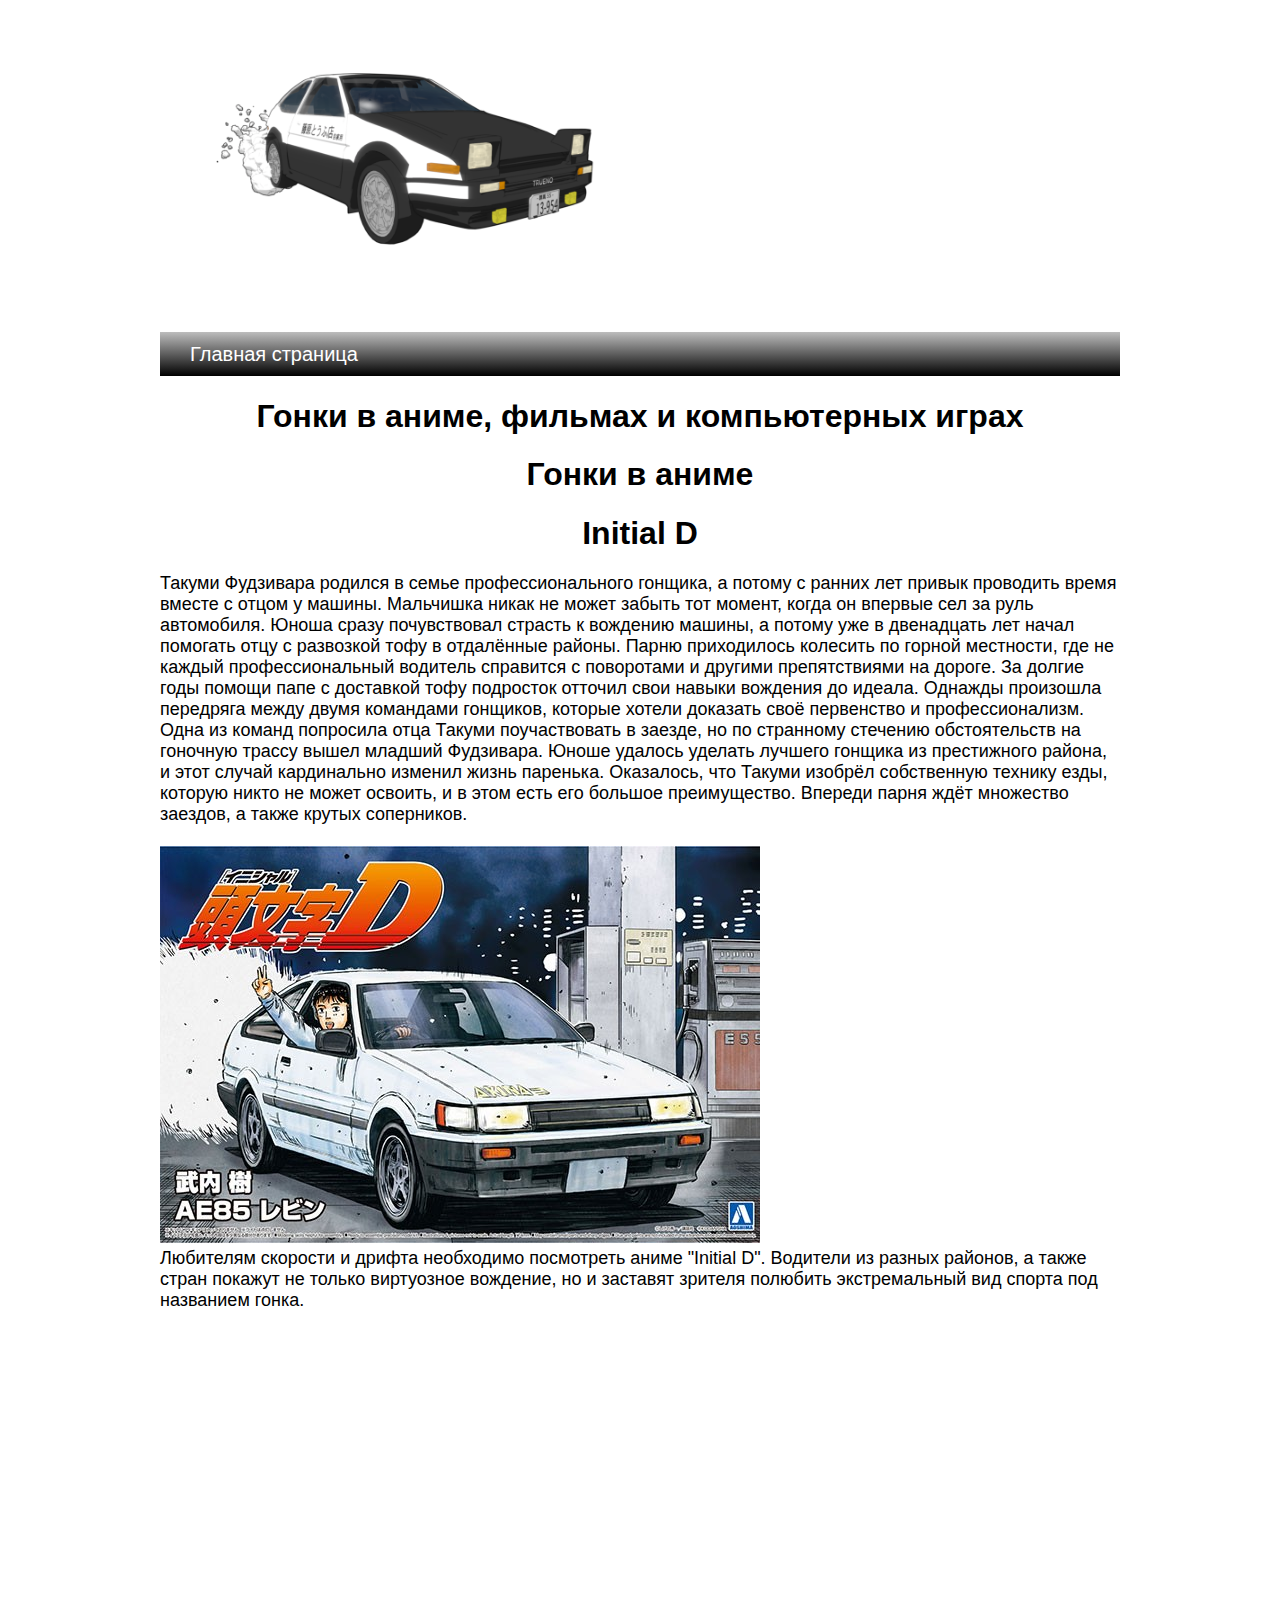
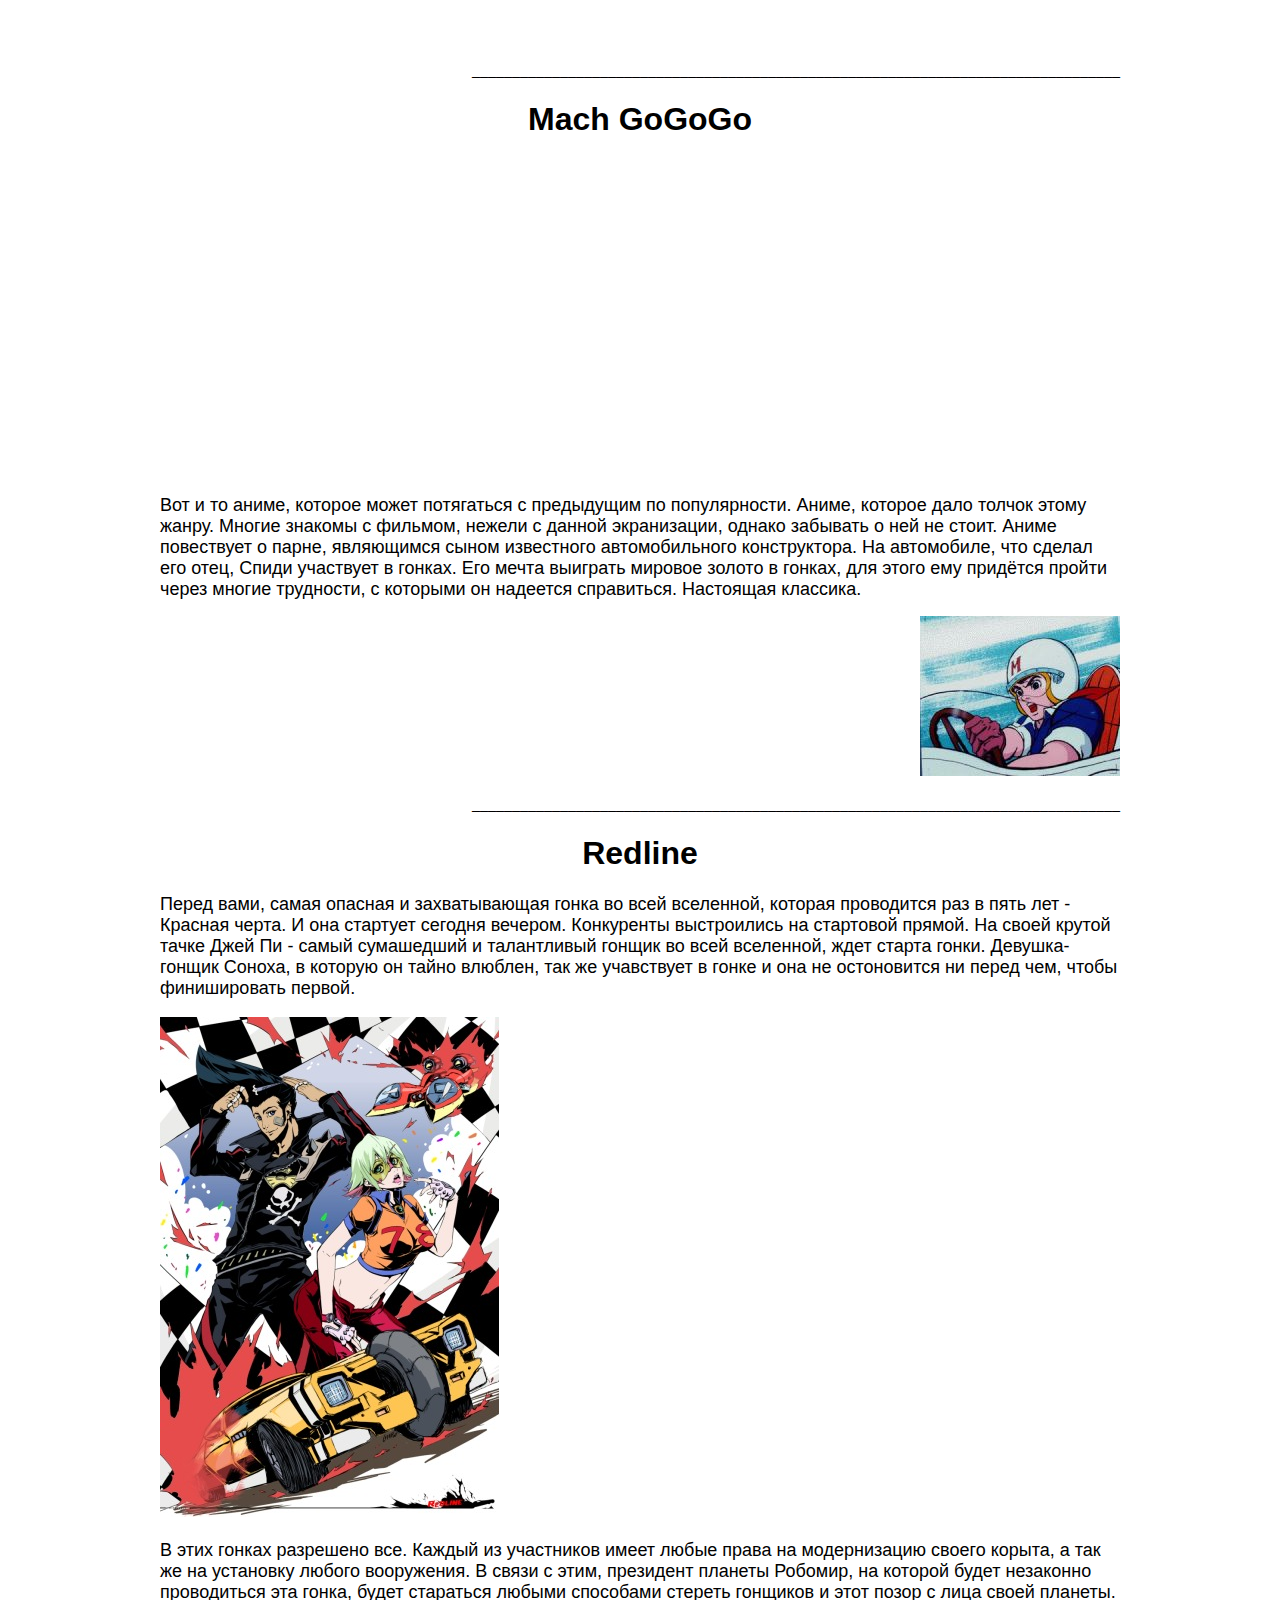
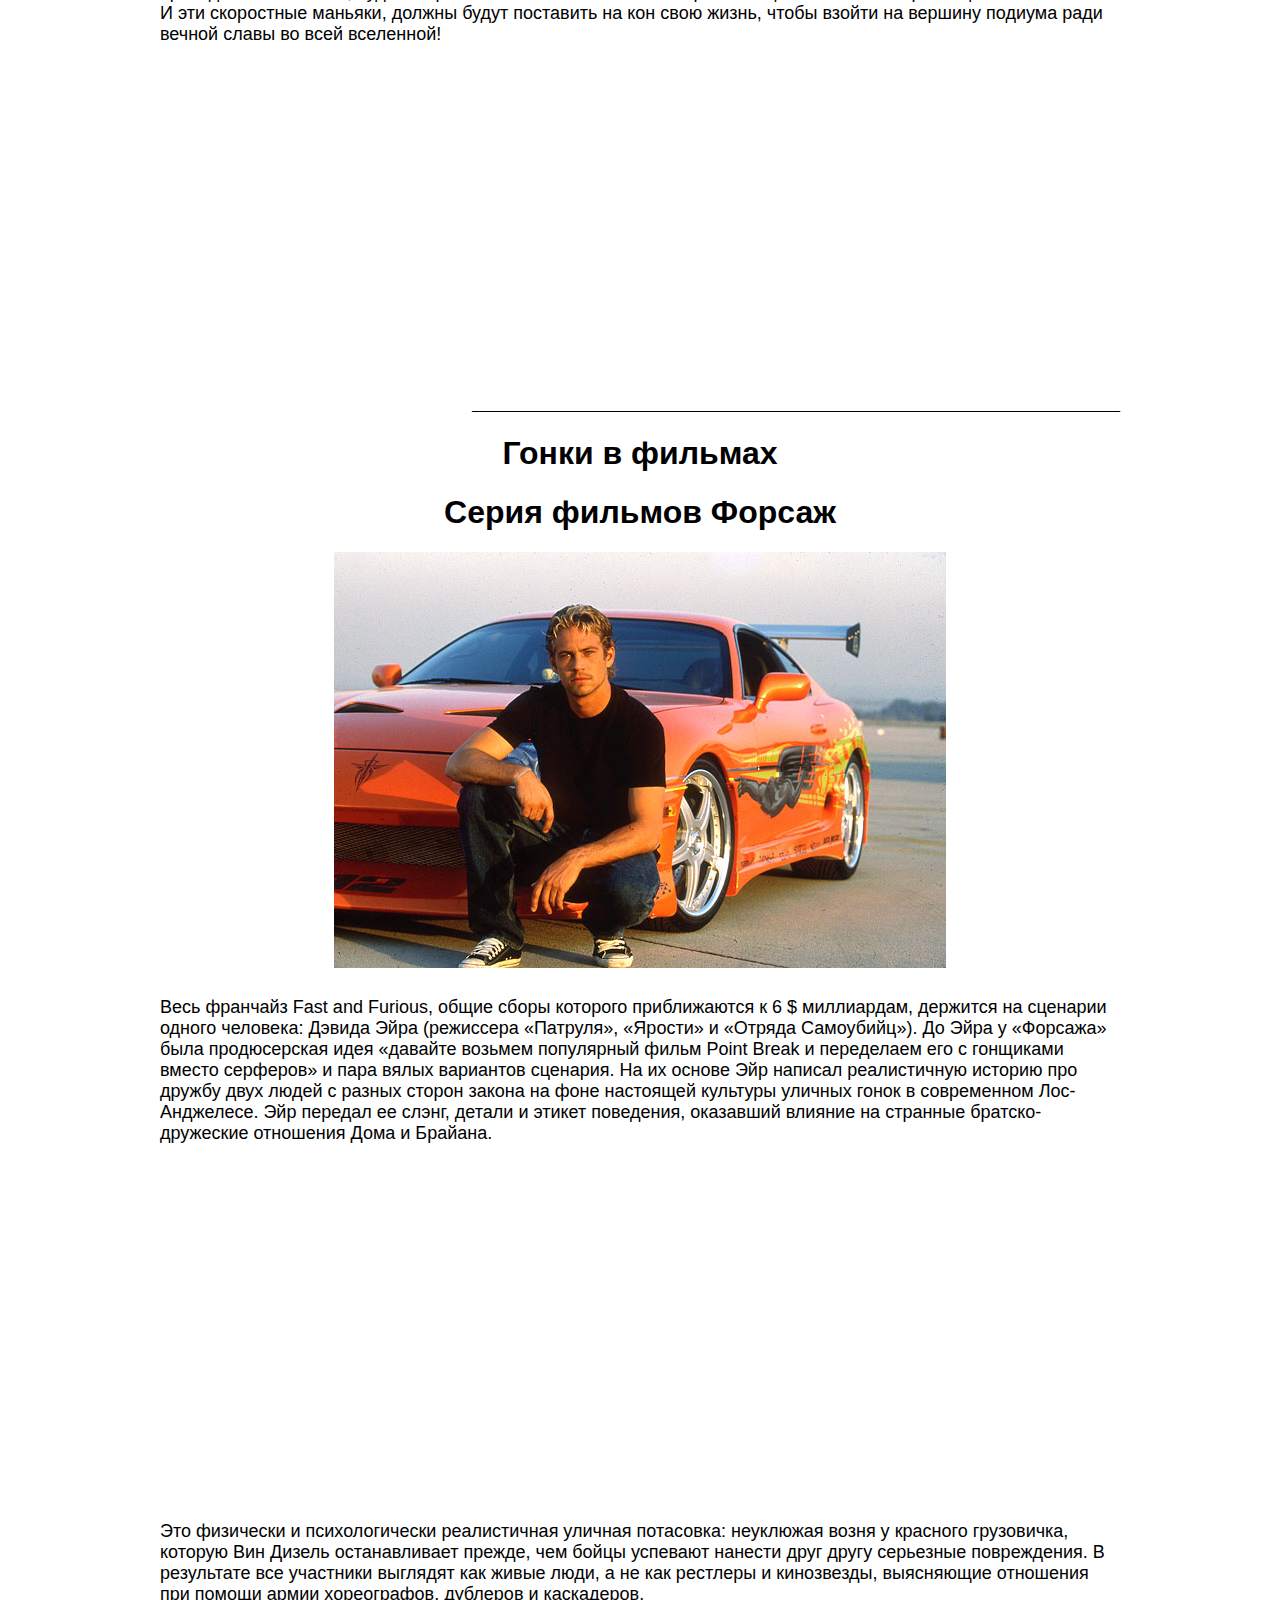
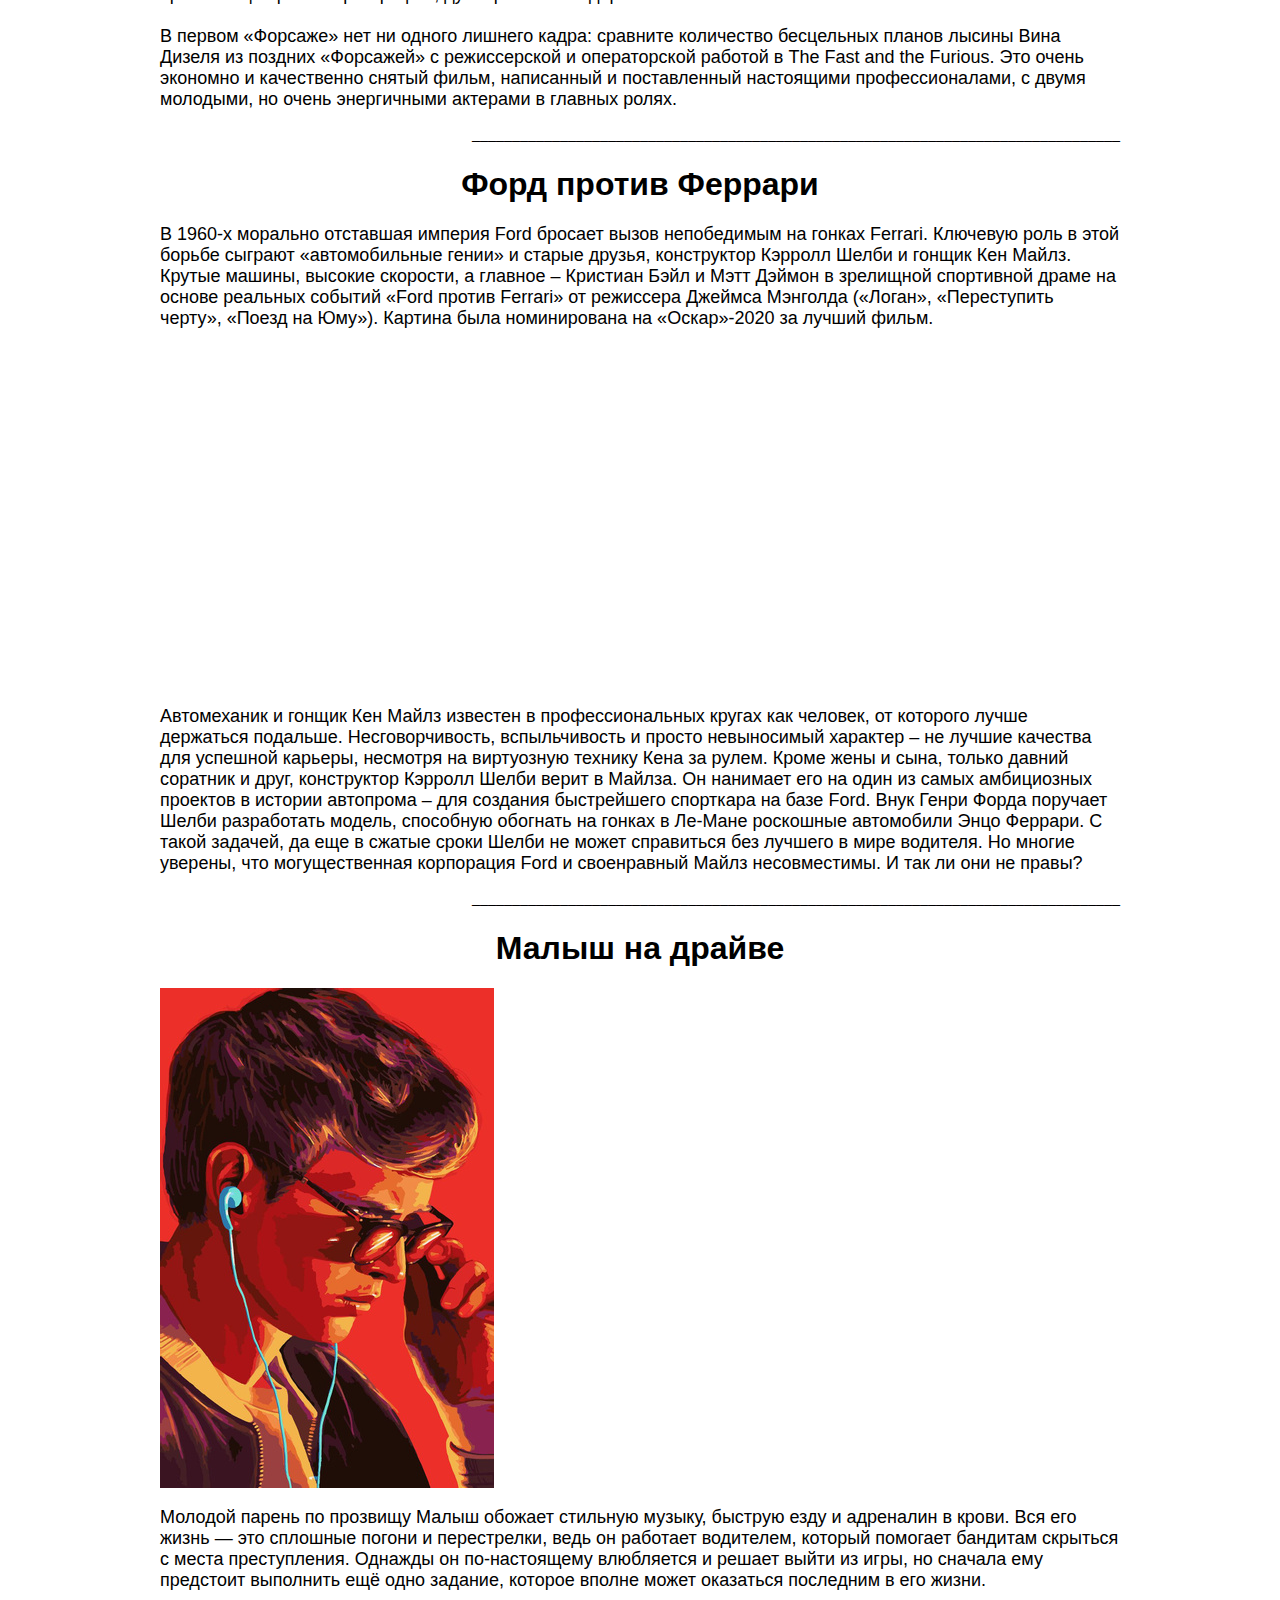
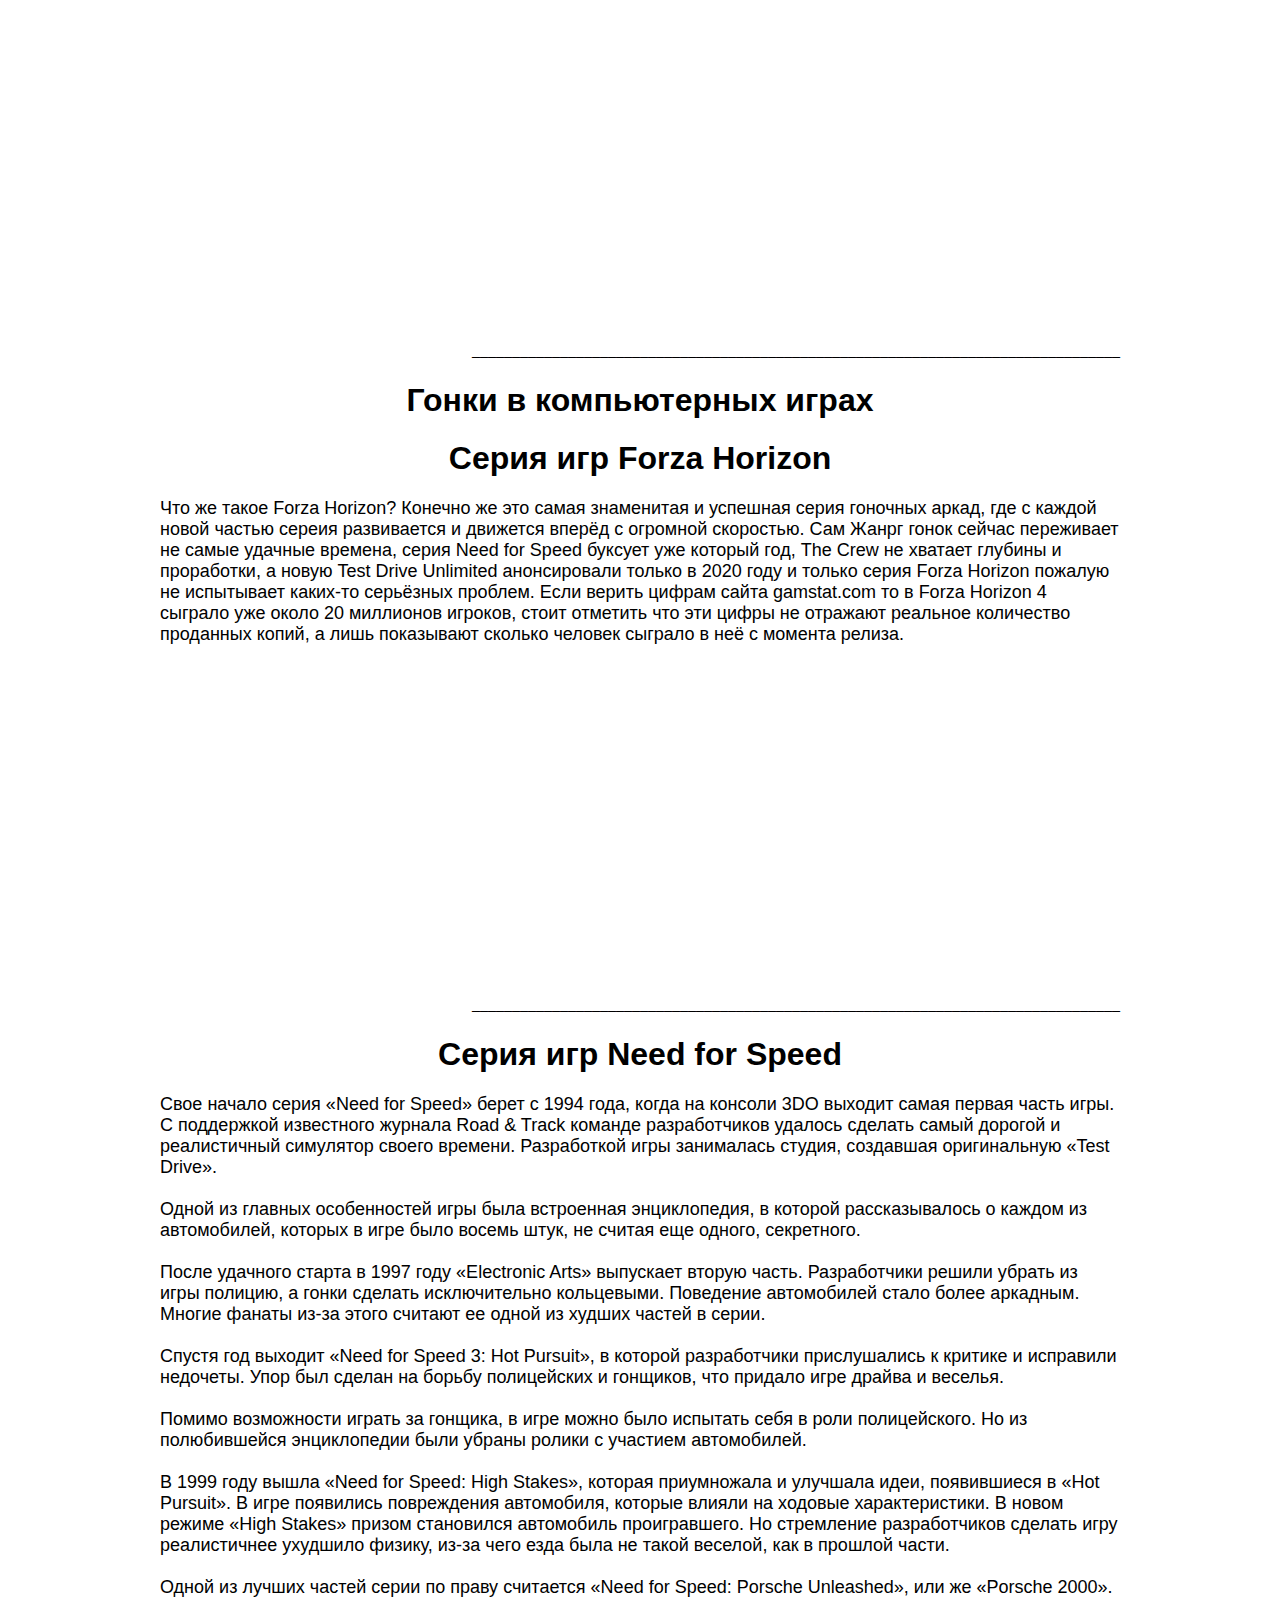
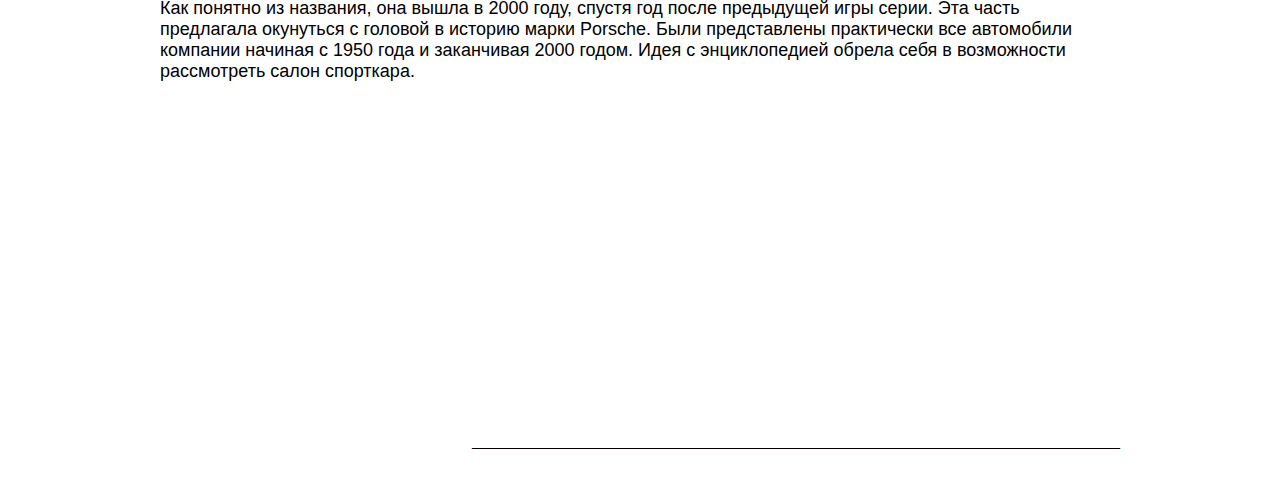
<file: IR.html>
<!DOCTYPE html>
<html>
 <head>
 	<link rel="shortcut icon" href="pics/fav.png" type="image/x-icon">
 	 	<link rel="stylesheet" href="CSS/irl.css">
  <meta charset="utf-8">
  <title>Сферы, в которых есть автогонки</title>
 </head>
 <a class="back_to_top" title="Наверх">↑</a>
<body>
	<div id="wrapper">
		<header><img src="pics/i.png" width="50%" height="50%"></header>
		<nav> 
			<ul class="top-menu">
				<h1><li><a href="index.html">Главная страница</a></li>
			</ul>
		</nav>
		<section>
			<h1 align = "center">Гонки в аниме, фильмах и компьютерных играх</h1>
			<h1 align ="center">Гонки в аниме</h1>
			<h1 align = "center">Initial D</h1>
			<h2>Такуми Фудзивара родился в семье профессионального гонщика, а потому с ранних лет привык проводить время вместе с отцом у машины. Мальчишка никак не может забыть тот момент, когда он впервые сел за руль автомобиля. Юноша сразу почувствовал страсть к вождению машины, а потому уже в двенадцать лет начал помогать отцу с развозкой тофу в отдалённые районы. Парню приходилось колесить по горной местности, где не каждый профессиональный водитель справится с поворотами и другими препятствиями на дороге. За долгие годы помощи папе с доставкой тофу подросток отточил свои навыки вождения до идеала. Однажды произошла передряга между двумя командами гонщиков, которые хотели доказать своё первенство и профессионализм. Одна из команд попросила отца Такуми поучаствовать в заезде, но по странному стечению обстоятельств на гоночную трассу вышел младший Фудзивара. Юноше удалось уделать лучшего гонщика из престижного района, и этот случай кардинально изменил жизнь паренька. Оказалось, что Такуми изобрёл собственную технику езды, которую никто не может освоить, и в этом есть его большое преимущество. Впереди парня ждёт множество заездов, а также крутых соперников.<br><br>
			<img src ="pics/initial.jpg"><br>
			Любителям скорости и дрифта необходимо посмотреть аниме "Initial D". Водители из разных районов, а также стран покажут не только виртуозное вождение, но и заставят зрителя полюбить экстремальный вид спорта под названием гонка.</h2>
			<p align = "right"><iframe width="560" height="315" src="https://www.youtube.com/embed/osPJ09FCCe0" frameborder="0" allow="accelerometer; autoplay; clipboard-write; encrypted-media; gyroscope; picture-in-picture" allowfullscreen></iframe></p>
			<p align = "right">_________________________________________________________________________________</p>
			<h1 align = "center">Mach GoGoGo</h1>
			<p align ="left"><iframe width="560" height="315" src="https://www.youtube.com/embed/R5yU5bZxhSY" frameborder="0" allow="accelerometer; autoplay; clipboard-write; encrypted-media; gyroscope; picture-in-picture" allowfullscreen></iframe></p>
			<h2>Вот и то аниме, которое может потягаться с предыдущим по популярности. Аниме, которое дало толчок этому жанру. Многие знакомы с фильмом, нежели с данной экранизации, однако забывать о ней не стоит. Аниме повествует о парне, являющимся сыном известного автомобильного конструктора. На автомобиле, что сделал его отец, Спиди участвует в гонках. Его мечта выиграть мировое золото в гонках, для этого ему придётся пройти через многие трудности, с которыми он надеется справиться. Настоящая классика.</h2>
			<p align = "right"><img src="pics/speedy.jpg"></p>
			<p align = "right">_________________________________________________________________________________</p>
			<h1 align = "center">Redline</h1>
			<h2>Перед вами, самая опасная и захватывающая гонка во всей вселенной, которая проводится раз в пять лет - Красная черта. И она стартует сегодня вечером. Конкуренты выстроились на стартовой прямой. На своей крутой тачке Джей Пи - самый сумашедший и талантливый гонщик во всей вселенной, ждет старта гонки. Девушка-гонщик Соноха, в которую он тайно влюблен, так же учавствует в гонке и она не остоновится ни перед чем, чтобы финишировать первой.<br><p align ="left"><img src = "pics/redline.jpg"></p>

			В этих гонках разрешено все. Каждый из участников имеет любые права на модернизацию своего корыта, а так же на установку любого вооружения. В связи с этим, президент планеты Робомир, на которой будет незаконно проводиться эта гонка, будет стараться любыми способами стереть гонщиков и этот позор с лица своей планеты. И эти скоростные маньяки, должны будут поставить на кон свою жизнь, чтобы взойти на вершину подиума ради вечной славы во всей вселенной!</h2>
			<p align="center"><iframe width="560" height="315" src="https://www.youtube.com/embed/C-pmRI2olkc" frameborder="0" allow="accelerometer; autoplay; clipboard-write; encrypted-media; gyroscope; picture-in-picture" allowfullscreen></iframe></p>
			<p align = "right">_________________________________________________________________________________</p>
			<h1 align = "center">Гонки в фильмах</h1>
			<h1 align ="center">Серия фильмов Форсаж</h1>
			<h1 align ="center"> <img src ="pics/faf0.jpg"></h1>
			<h2>Весь франчайз Fast and Furious, общие сборы которого приближаются к 6 $ миллиардам, держится на сценарии одного человека: Дэвида Эйра (режиссера «Патруля», «Ярости» и «Отряда Самоубийц»). До Эйра у «Форсажа» была продюсерская идея «давайте возьмем популярный фильм Point Break и переделаем его с гонщиками вместо серферов» и пара вялых вариантов сценария. На их основе Эйр написал реалистичную историю про дружбу двух людей с разных сторон закона на фоне настоящей культуры уличных гонок в современном Лос-Анджелесе. Эйр передал ее слэнг, детали и этикет поведения, оказавший влияние на странные братско-дружеские отношения Дома и Брайана.<br><br><p align = "right"><iframe width="560" height="315" src="https://www.youtube.com/embed/hhtof4qhMjo" frameborder="0" allow="accelerometer; autoplay; clipboard-write; encrypted-media; gyroscope; picture-in-picture" allowfullscreen></iframe></p>

			Это физически и психологически реалистичная уличная потасовка: неуклюжая возня у красного грузовичка, которую Вин Дизель останавливает прежде, чем бойцы успевают нанести друг другу серьезные повреждения. В результате все участники выглядят как живые люди, а не как рестлеры и кинозвезды, выясняющие отношения при помощи армии хореографов, дублеров и каскадеров.<br><br>

			В первом «Форсаже» нет ни одного лишнего кадра: сравните количество бесцельных планов лысины Вина Дизеля из поздних «Форсажей» с режиссерской и операторской работой в The Fast and the Furious. Это очень экономно и качественно снятый фильм, написанный и поставленный настоящими профессионалами, с двумя молодыми, но очень энергичными актерами в главных ролях.</h2>
			<p align = "right">_________________________________________________________________________________</p>
			<h1 align ="center">Форд против Феррари</h1>
			<h2>В 1960-х морально отставшая империя Ford бросает вызов непобедимым на гонках Ferrari. Ключевую роль в этой борьбе сыграют «автомобильные гении» и старые друзья, конструктор Кэрролл Шелби и гонщик Кен Майлз. Крутые машины, высокие скорости, а главное – Кристиан Бэйл и Мэтт Дэймон в зрелищной спортивной драме на основе реальных событий «Ford против Ferrari» от режиссера Джеймса Мэнголда («Логан», «Переступить черту», «Поезд на Юму»). Картина была номинирована на «Оскар»-2020 за лучший фильм.<br><br><p align = "left"><iframe width="560" height="315" src="https://www.youtube.com/embed/fAD-D3P-s0I" frameborder="0" allow="accelerometer; autoplay; clipboard-write; encrypted-media; gyroscope; picture-in-picture" allowfullscreen></iframe></p>

			Автомеханик и гонщик Кен Майлз известен в профессиональных кругах как человек, от которого лучше держаться подальше. Несговорчивость, вспыльчивость и просто невыносимый характер – не лучшие качества для успешной карьеры, несмотря на виртуозную технику Кена за рулем. Кроме жены и сына, только давний соратник и друг, конструктор Кэрролл Шелби верит в Майлза. Он нанимает его на один из самых амбициозных проектов в истории автопрома – для создания быстрейшего спорткара на базе Ford. Внук Генри Форда поручает Шелби разработать модель, способную обогнать на гонках в Ле-Мане роскошные автомобили Энцо Феррари. С такой задачей, да еще в сжатые сроки Шелби не может справиться без лучшего в мире водителя. Но многие уверены, что могущественная корпорация Ford и своенравный Майлз несовместимы. И так ли они не правы?</h2>
			<p align = "right">_________________________________________________________________________________</p>
			<h1 align = "center"> Малыш на драйве</h1>
			<img src = "pics/bod.jpg"><h2>Молодой парень по прозвищу Малыш обожает стильную музыку, быструю езду и адреналин в крови. Вся его жизнь — это сплошные погони и перестрелки, ведь он работает водителем, который помогает бандитам скрыться с места преступления. Однажды он по-настоящему влюбляется и решает выйти из игры, но сначала ему предстоит выполнить ещё одно задание, которое вполне может оказаться последним в его жизни.</h2>
			<p align = "center"><iframe width="560" height="315" src="https://www.youtube.com/embed/HGGdKX9ByTE" frameborder="0" allow="accelerometer; autoplay; clipboard-write; encrypted-media; gyroscope; picture-in-picture" allowfullscreen></iframe></p>
			<p align = "right">_________________________________________________________________________________</p>
			<h1 align ="center">Гонки в компьютерных играх</h1>
			<h1 align ="center">Серия игр Forza Horizon</h1>
			<h2>Что же такое Forza Horizon? Конечно же это самая знаменитая и успешная серия гоночных аркад, где с каждой новой частью сереия развивается и движется вперёд с огромной скоростью. Сам Жанрг гонок сейчас переживает не самые удачные времена, серия Need for Speed буксует уже который год, The Crew не хватает глубины и проработки, а новую Test Drive Unlimited анонсировали только в 2020 году и только серия Forza Horizon пожалую не испытывает каких-то серьёзных проблем. Если верить цифрам сайта gamstat.com то в Forza Horizon 4 сыграло уже около 20 миллионов игроков, стоит отметить что эти цифры не отражают реальное количество проданных копий, а лишь показывают сколько человек сыграло в неё с момента релиза.</h2>
			<p align = "center"><iframe width="560" height="315" src="https://www.youtube.com/embed/JQJe97hFSKw" frameborder="0" allow="accelerometer; autoplay; clipboard-write; encrypted-media; gyroscope; picture-in-picture" allowfullscreen></iframe></p>
			<p align = "right">_________________________________________________________________________________</p>
			<h1 align ="center">Серия игр Need for Speed</h1>
			<h2>Свое начало серия «Need for Speed» берет с 1994 года, когда на консоли 3DO выходит самая первая часть игры. С поддержкой известного журнала Road & Track команде разработчиков удалось сделать самый дорогой и реалистичный симулятор своего времени. Разработкой игры занималась студия, создавшая оригинальную «Test Drive».<br><br>


			Одной из главных особенностей игры была встроенная энциклопедия, в которой рассказывалось о каждом из автомобилей, которых в игре было восемь штук, не считая еще одного, секретного.<br><br>

			После удачного старта в 1997 году «Electronic Arts» выпускает вторую часть. Разработчики решили убрать из игры полицию, а гонки сделать исключительно кольцевыми. Поведение автомобилей стало более аркадным. Многие фанаты из-за этого считают ее одной из худших частей в серии.<br><br>
			Спустя год выходит «Need for Speed 3: Hot Pursuit», в которой разработчики прислушались к критике и исправили недочеты. Упор был сделан на борьбу полицейских и гонщиков, что придало игре драйва и веселья.<br><br>

			Помимо возможности играть за гонщика, в игре можно было испытать себя в роли полицейского. Но из полюбившейся энциклопедии были убраны ролики с участием автомобилей.<br><br>

			В 1999 году вышла «Need for Speed: High Stakes», которая приумножала и улучшала идеи, появившиеся в «Hot Pursuit». В игре появились повреждения автомобиля, которые влияли на ходовые характеристики. В новом режиме «High Stakes» призом становился автомобиль проигравшего. Но стремление разработчиков сделать игру реалистичнее ухудшило физику, из-за чего езда была не такой веселой, как в прошлой части.<br><br>
			Одной из лучших частей серии по праву считается «Need for Speed: Porsche Unleashed», или же «Porsche 2000». Как понятно из названия, она вышла в 2000 году, спустя год после предыдущей игры серии. Эта часть предлагала окунуться с головой в историю марки Porsche. Были представлены практически все автомобили компании начиная с 1950 года и заканчивая 2000 годом. Идея с энциклопедией обрела себя в возможности рассмотреть салон спорткара.</h2>
			<p align="center"><iframe width="560" height="315" src="https://www.youtube.com/embed/Ahl_QwuABEU" frameborder="0" allow="accelerometer; autoplay; clipboard-write; encrypted-media; gyroscope; picture-in-picture" allowfullscreen></iframe></p>
			<p align = "right">_________________________________________________________________________________</p>
		</section>
	</div>
	    <script src="anim.js"></script>
</body>
</html>
</file>
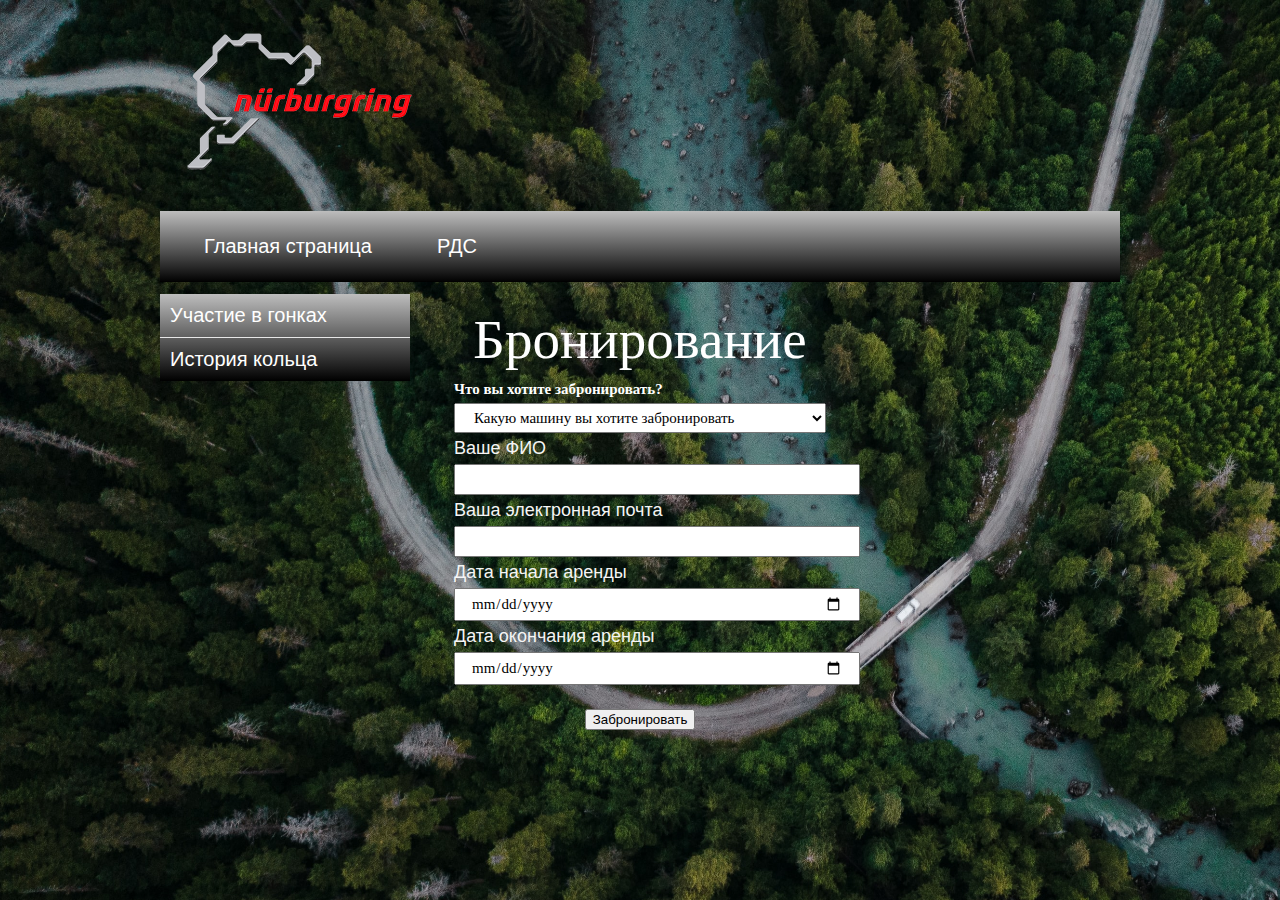
<file: NURA.html>
<!DOCTYPE html>
<html>
 <head>
 	<link rel="shortcut icon" href="pics/fav.png" type="image/x-icon">
 	 	<link rel="stylesheet" href="CSS/style.css">
  <meta charset="utf-8">
  <title>Нюрбургринг</title>
  <script>
        function ShowAlert(){
        alert("Бронь успешно проведена!!")
        }
    </script>
 </head>
  	<style>
   body {
    background:
     url(pics/nurb.png) fixed 
   }
  </style>
  <a class="back_to_top" title="Наверх">↑</a>
<body>
	<div id="wrapper">
		<header><img src="pics/nurl.png"></header>
		<nav> 
			<ul class="top-menu">
				<h1><li><a href="index.html">Главная страница</a></li>
				<li><a href="try.html">РДС</a></li>
			</ul>
		</nav>
    <aside>
    <nav>
        <ul class="aside-menu">
          <li><a href="NURRR.html">Участие в гонках</a></li>
          <li><a href="NURR.html">История кольца</a></li></h1>
        </ul>
      </nav>
    </aside>
		<section >
<form class="form" name="feedback" method="POST">
  <h1><div class="caption">Бронирование</div>
  <div class="infofield">Что вы хотите забронировать?</div>
  <select name="theme" required="required">
    <option value="">Какую машину вы хотите забронировать</option>
    <option>Renault Megane RS</option>
    <option>BMW M235</option>
    <option>BMW M2</option>
    <option>Porsche Cayman S</option>
    <option>BMW M3</option>
    <option>BMW M4</option>
    <option>Porsche 991 GT3</option>
    <option>Lamborghini Gallardo</option>
    <option>Ferrari 458 Italia</option>
    <option>Lamborghini Huracan</option>
  </select>
  <div>Ваше ФИО</div>
  <input type="text" name="name" required="required">
  <div>Ваша электронная почта</div>
  <input type="email" name="email" required="required">
  <div>Дата начала аренды</div>
    <input type="date" id="date" name="date"/>
    <div>Дата окончания аренды</div>
    <input type="date" id="date" name="date"/>
  </select>
    <p align="center"><button class= "button" onclick="ShowAlert()">Забронировать</button></p>
</form></h1>
		</section>
	</div>
  <script src="anim.js"></script>
</body>
</html>
</file>
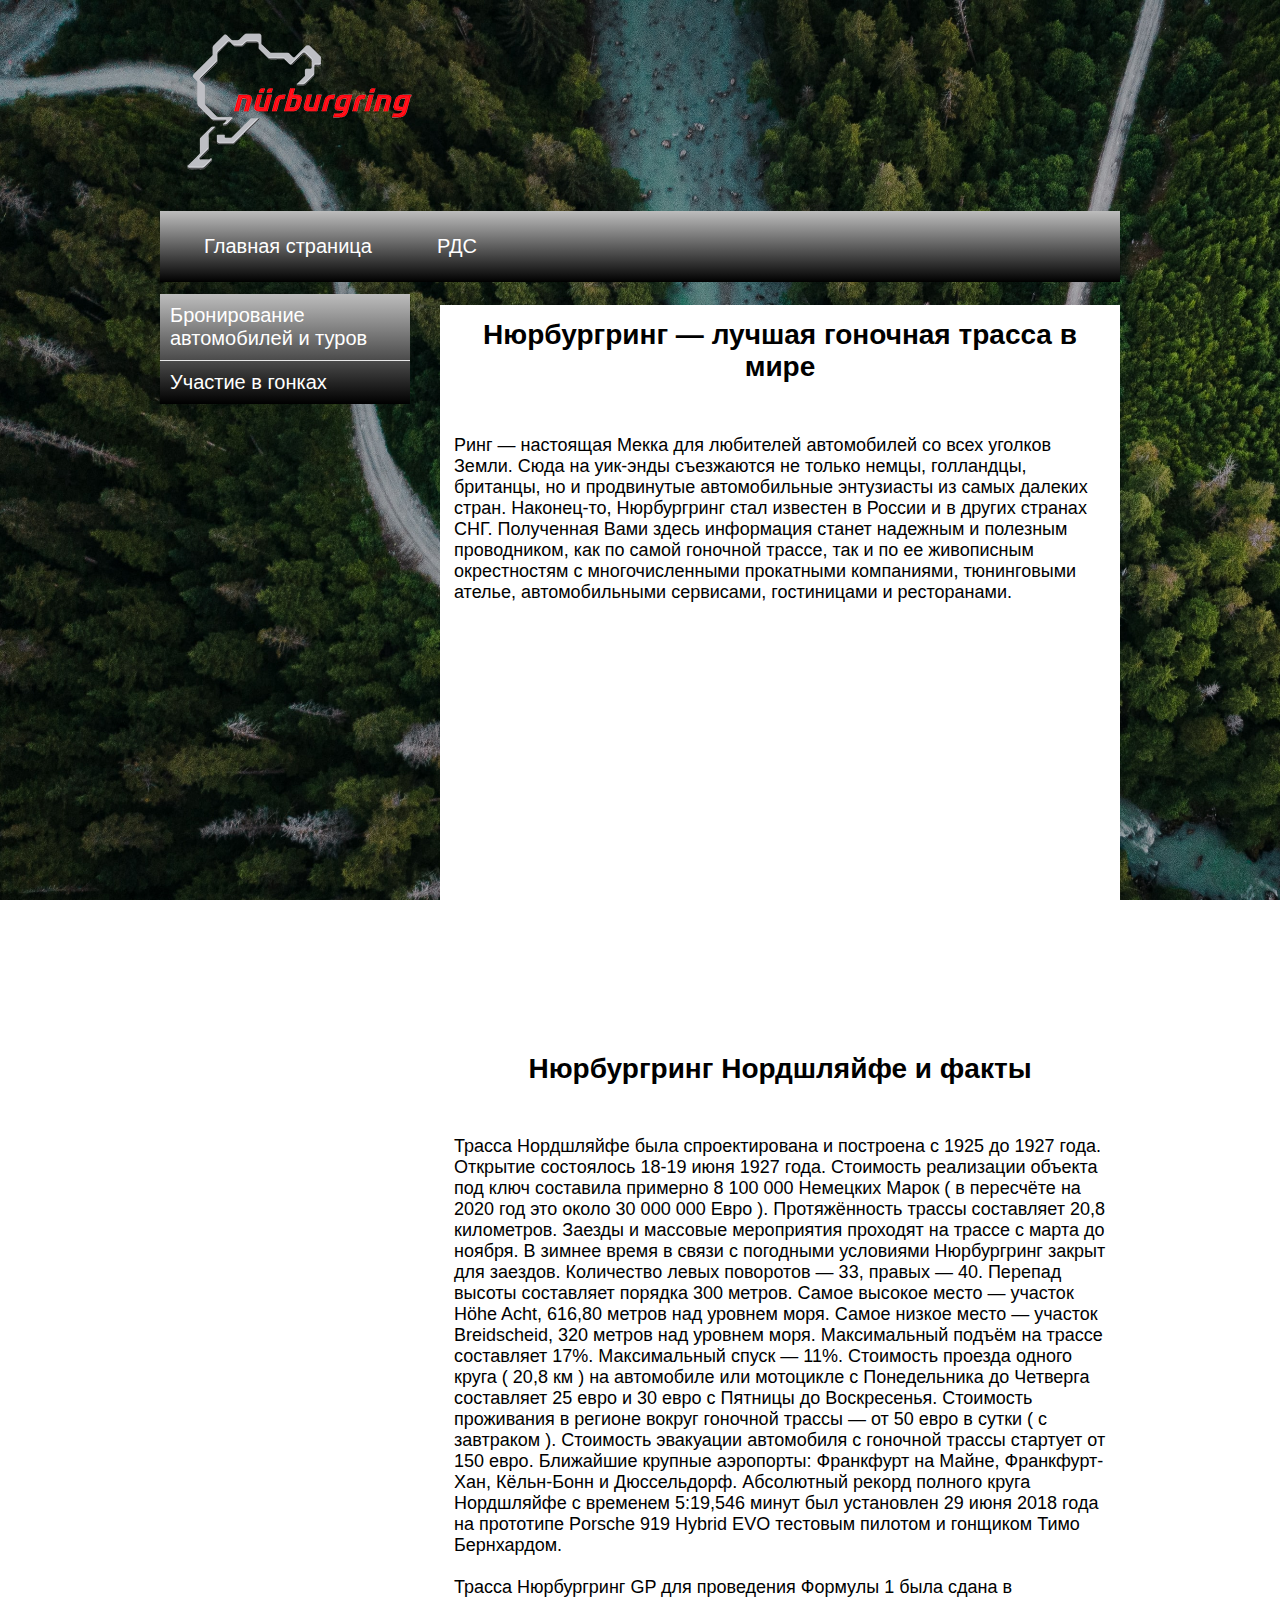
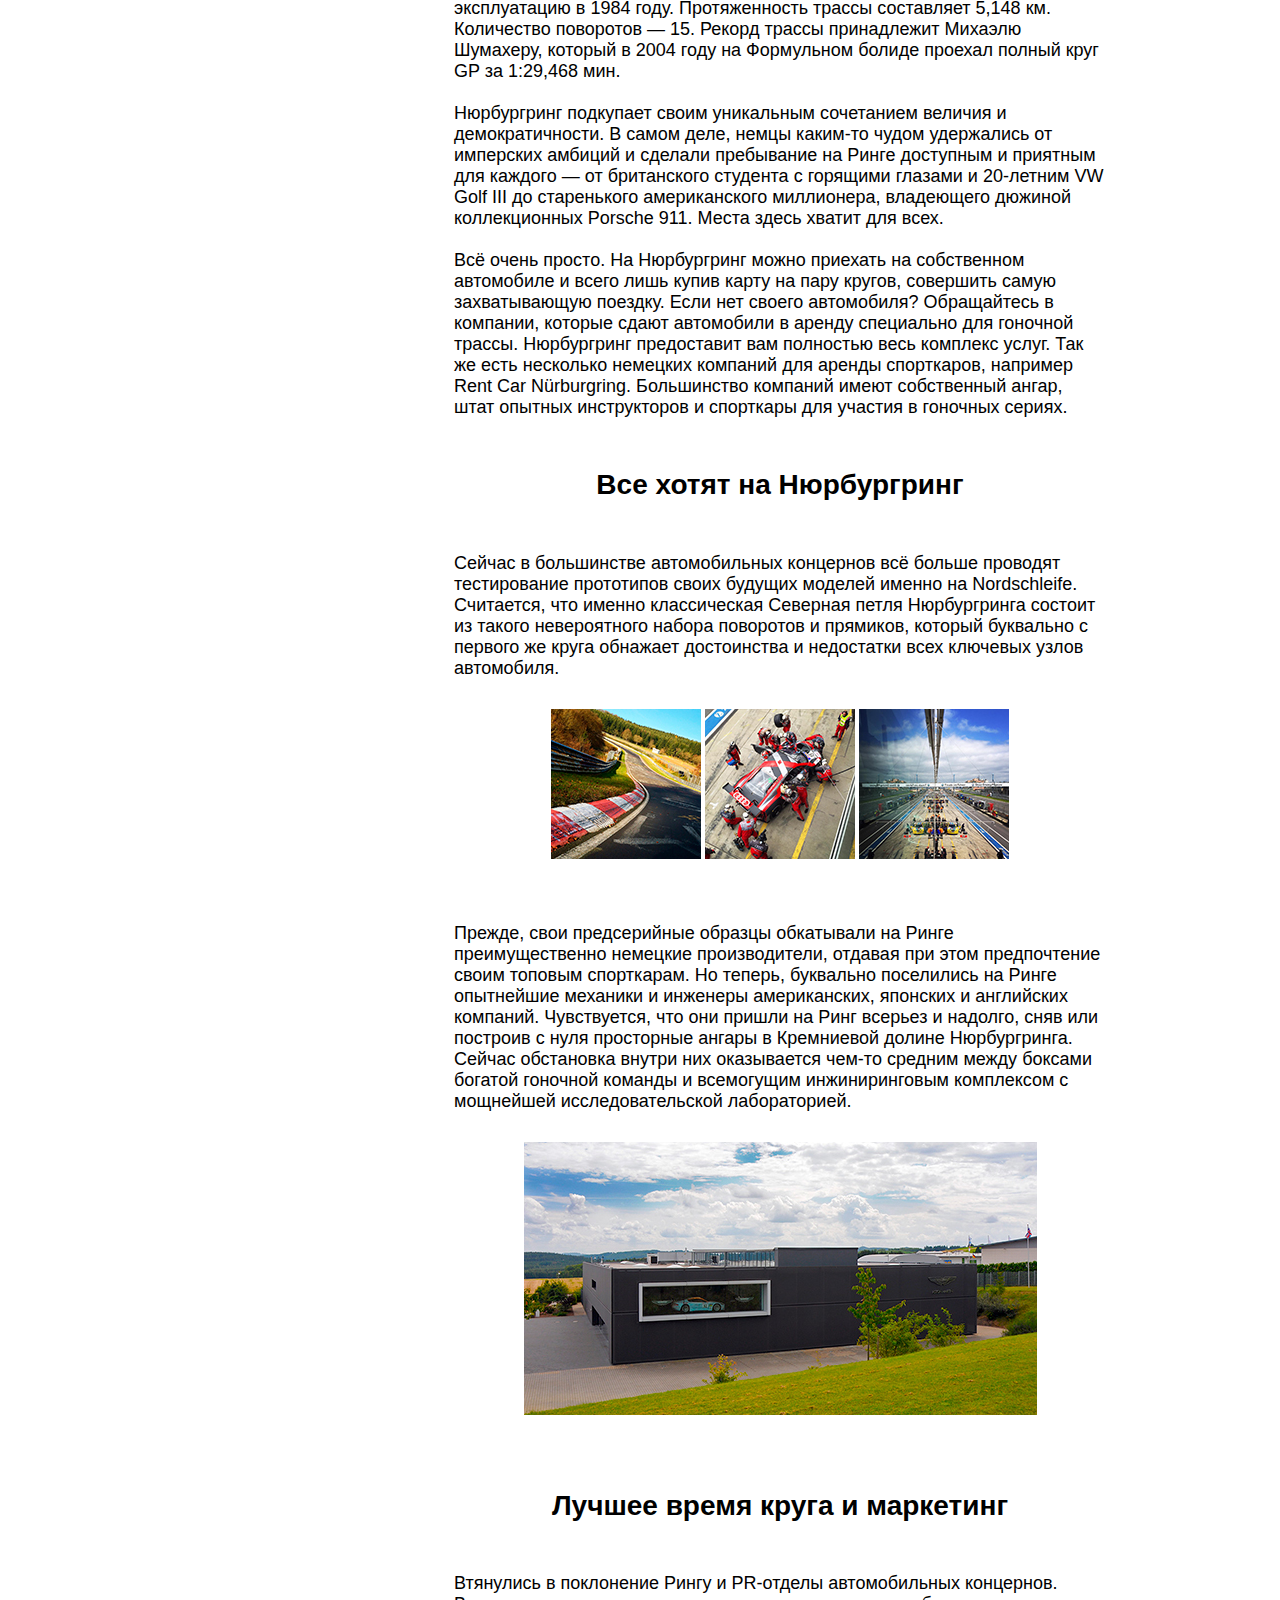
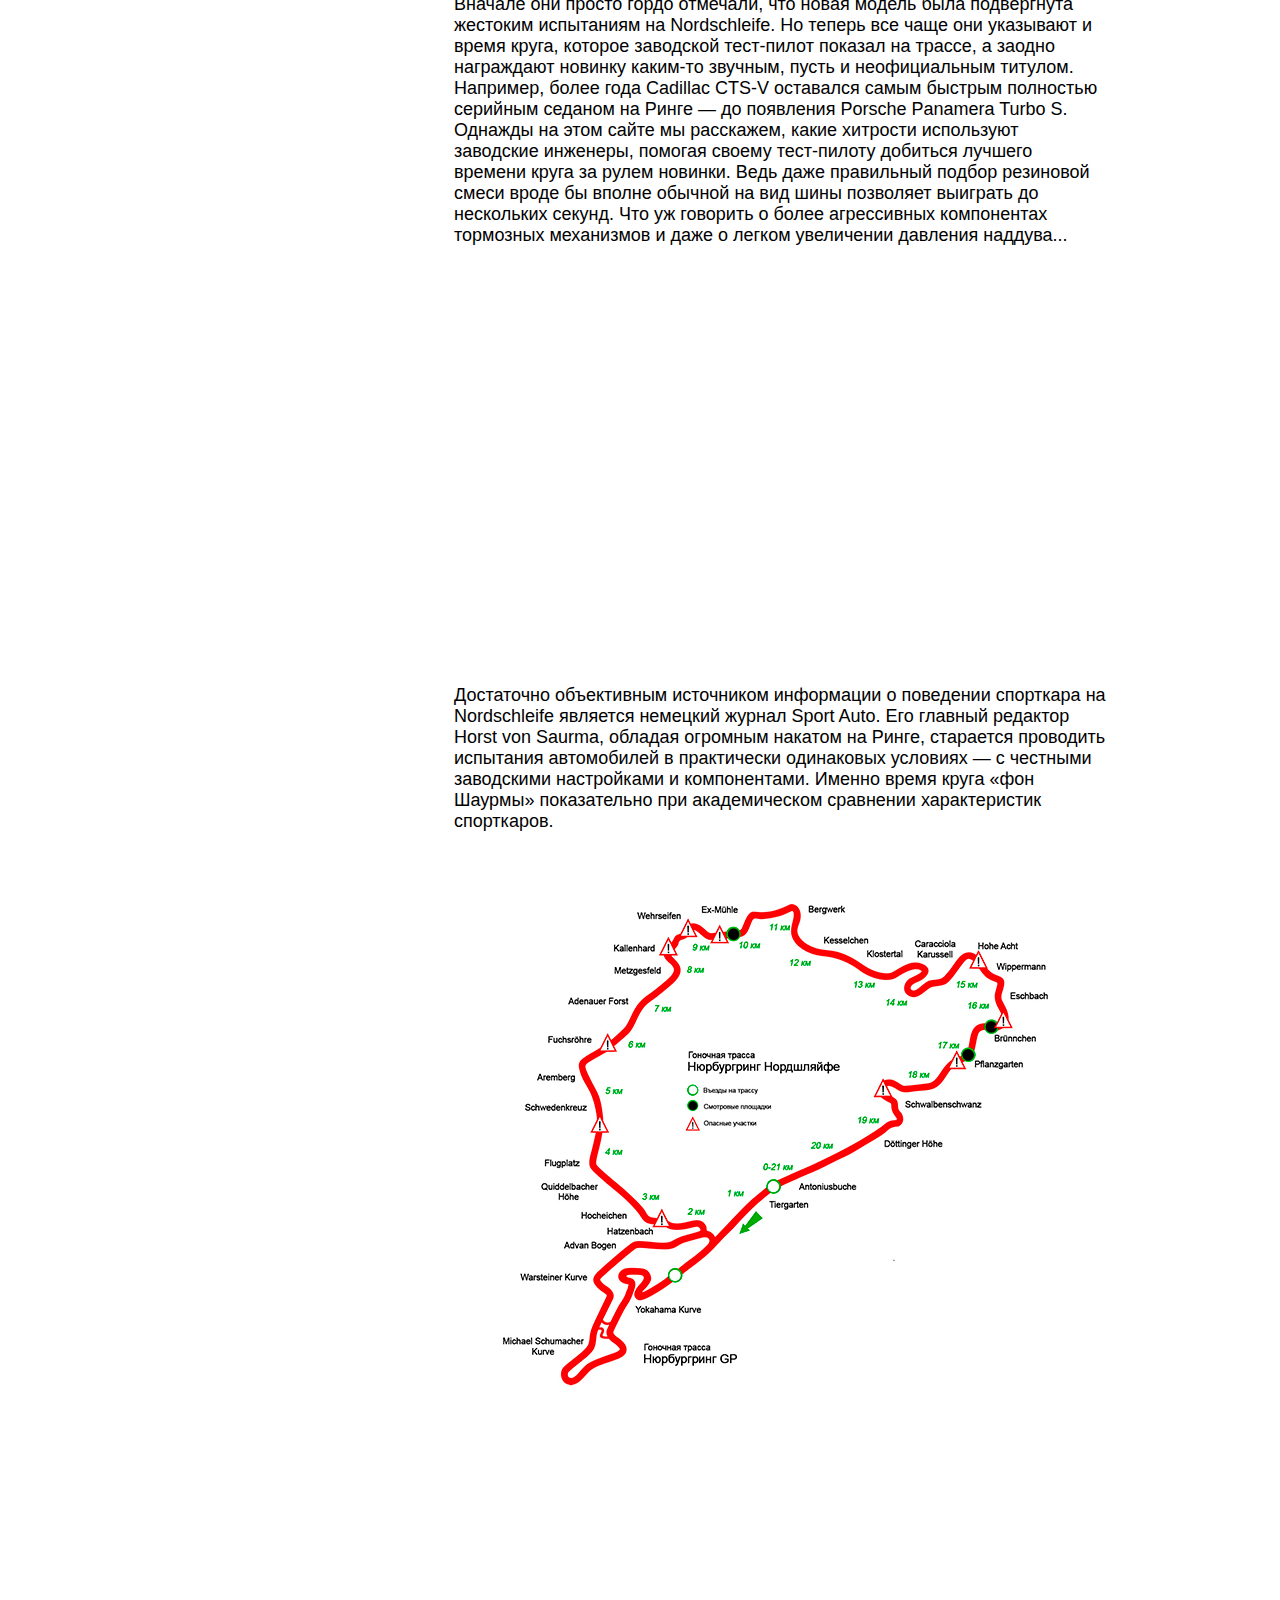
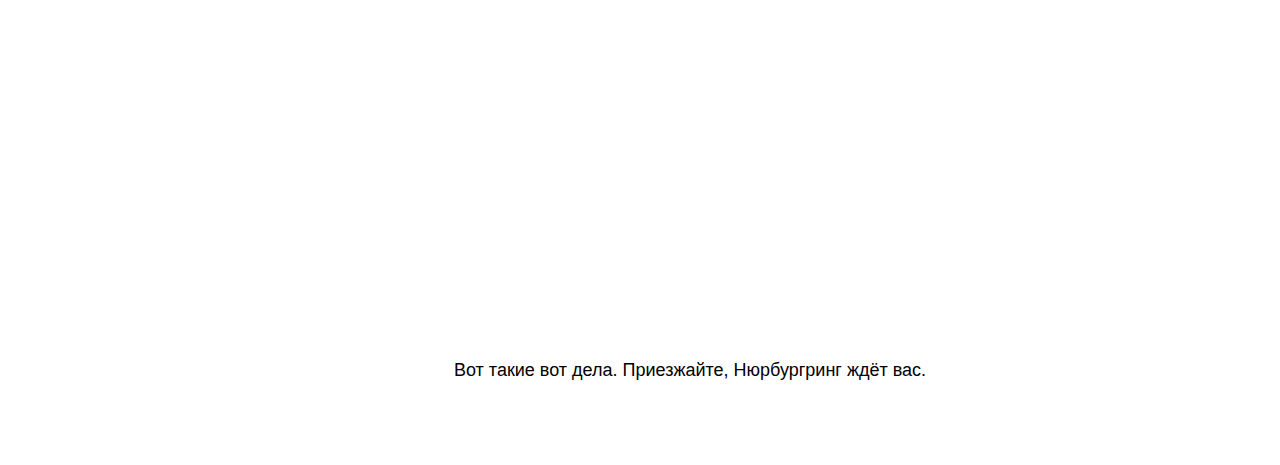
<file: NURR.html>
<!DOCTYPE html>
<html>
 <head>
 	<link rel="shortcut icon" href="pics/fav.png" type="image/x-icon">
 	 	<link rel="stylesheet" href="CSS/nur.css">
  <meta charset="utf-8">
  <title>Нюрбургринг</title>
 </head>
  	<style>
   body {
    background:
     url(pics/nurb.png) fixed 
   }
  </style>
    <a class="back_to_top" title="Наверх">↑</a>
<body>
	<div id="wrapper">
		<header><img src="pics/nurl.png"></header>
		<nav> 
			<ul class="top-menu">
				<h1><li><a href="index.html">Главная страница</a></li>
				<li><a href="try.html">РДС</a></li>
			</ul>
		</nav>
		<aside>
		<nav>
				<ul class="aside-menu">
					<li><a href="NURA.html">Бронирование автомобилей и туров</a></li>
					<li><a href="NURRR.html">Участие в гонках</a></li></h1>
				</ul>
			</nav>
		</aside>
		<section>
			<h2 align = "center">Нюрбургринг — лучшая гоночная трасса в мире</h2>
			<h1>Ринг —﻿﻿ настоящая Мекка для любителей автомобилей со всех уголков Земли. Сюда на уик-энды съезжаются не только немцы, голландцы, британцы, но и продвинутые автомобильные энтузиасты из самых далеких стран. Наконец-то, Нюрбургринг стал известен в России и в других странах СНГ. Полученная Вами здесь информация станет надежным и полезным проводником, как по самой гоночной трассе, так и по ее живописным окрестностям с многочисленными прокатными компаниями, тюнинговыми ателье, автомобильными сервисами, гостиницами и ресторанами.</h1><br>
			<p align = "center"><iframe width="560" height="315" src="https://www.youtube.com/embed/se67bHxQ8g0" frameborder="0" allow="accelerometer; autoplay; clipboard-write; encrypted-media; gyroscope; picture-in-picture" allowfullscreen></iframe></p><br>
			<h2 align ="center">Нюрбургринг Нордшляйфе и факты</h2>
<h1>Трасса Нордшляйфе была спроектирована и построена с 1925 до 1927 года. Открытие состоялось 18-19 июня 1927 года. Стоимость реализации объекта под ключ составила примерно 8 100 000 Немецких Марок ( в пересчёте на 2020 год это около 30 000 000 Евро ). Протяжённость трассы составляет 20,8 километров. Заезды и массовые мероприятия проходят на трассе с марта до ноября. В зимнее время в связи с погодными условиями Нюрбургринг закрыт для заездов. Количество левых поворотов —﻿ 33, правых —﻿ 40. Перепад высоты составляет порядка 300 метров. Самое высокое место —﻿ участок Höhe Acht, 616,80 метров над уровнем моря. Самое низкое место —﻿ участок Breidscheid, 320 метров над уровнем моря. Максимальный подъём на трассе составляет 17%. Максимальный спуск —﻿ 11%. Стоимость проезда одного круга ( 20,8 км ) на автомобиле или мотоцикле с Понедельника до Четверга составляет 25 евро и 30 евро с Пятницы до Воскресенья. Стоимость проживания в регионе вокруг гоночной трассы —﻿ от 50 евро в сутки ( с завтраком ). Стоимость эвакуации автомобиля с гоночной трассы стартует от 150 евро. Ближайшие крупные аэропорты: Франкфурт на Майне, Франкфурт-Хан, Кёльн-Бонн и Дюссельдорф. Абсолютный рекорд полного круга Нордшляйфе с временем 5:19,546 минут был установлен 29 июня 2018 года на прототипе Porsche 919 Hybrid EVO тестовым пилотом и гонщиком Тимо Бернхардом﻿.<br><br>

Трасса Нюрбургринг GP для проведения Формулы 1 была сдана в эксплуатацию в 1984 году. Протяженность трассы составляет 5,148 км. Количество поворотов —﻿ 15. Рекорд трассы принадлежит Михаэлю Шумахеру, который в 2004 году на Формульном болиде проехал полный круг GP за 1:29,468 мин.<br><br>
Нюрбургринг подкупает своим уникальным сочетанием величия и демократичности. В самом деле, немцы каким-то чудом удержались от имперских амбиций и сделали пребывание на Ринге доступным и приятным для каждого — от британского студента с горящими глазами и 20-летним VW Golf III до старенького американского миллионера, владеющего дюжиной коллекционных Porsche 911. Места здесь хватит для всех.<br><br>

Всё очень просто. На Нюрбургринг можно приехать на собственном автомобиле и всего лишь купив карту на пару кругов, совершить самую захватывающую поездку. Если нет своего автомобиля? Обращайтесь в компании, которые сдают автомобили в аренду специально для гоночной трассы. Нюрбургринг предоставит вам полностью весь комплекс услуг. Так же есть несколько немецких компаний для аренды спорткаров, например Rent Car Nürburgring. Большинство компаний имеют собственный ангар, штат опытных инструкторов и спорткары для участия в гоночных сериях.</h1>
<h2 align ="center">Все хотят на Нюрбургринг</h2>
<h1>Сейчас в большинстве автомобильных концернов всё больше проводят тестирование прототипов своих будущих моделей именно на Nordschleife. Считается, что именно классическая Северная петля Нюрбургринга состоит из такого невероятного набора поворотов и прямиков, который буквально с первого же круга обнажает достоинства и недостатки всех ключевых узлов автомобиля.</h1>
<p align = "center">
    <img src="pics/1.jpg">
    <img src="pics/4.jpg">
    <img src="pics/5.jpg">
  </p><br>
 <h1>Прежде, свои предсерийные образцы обкатывали на Ринге преимущественно немецкие производители, отдавая при этом предпочтение своим топовым спорткарам. Но теперь, буквально поселились на Ринге опытнейшие механики и инженеры американских, японских и английских компаний. Чувствуется, что они пришли на Ринг всерьез и надолго, сняв или построив с нуля просторные ангары в Кремниевой долине Нюрбургринга. Сейчас обстановка внутри них оказывается чем-то средним между боксами богатой гоночной команды и всемогущим инжиниринговым комплексом с мощнейшей исследовательской лабораторией.</h1>
 <p align="center"><img src = "pics/nurba.jpg"></p><br>
 <h2 align="center">Лучшее время круга и маркетинг</h2>
<h1>Втянулись в поклонение Рингу и PR-отделы автомобильных концернов. Вначале они просто гордо отмечали, что новая модель была подвергнута жестоким испытаниям на Nordschleife. Но теперь все чаще они указывают и время круга, которое заводской тест-пилот показал на трассе, а заодно награждают новинку каким-то звучным, пусть и неофициальным титулом. Например, более года Cadillac CTS-V оставался самым быстрым полностью серийным седаном на Ринге — до появления Porsche Panamera Turbo S. Однажды на этом сайте мы расскажем, какие хитрости используют заводские инженеры, помогая своему тест-пилоту добиться лучшего времени круга за рулем новинки. Ведь даже правильный подбор резиновой смеси вроде бы вполне обычной на вид шины позволяет выиграть до нескольких секунд. Что уж говорить о более агрессивных компонентах тормозных механизмов и даже о легком увеличении давления наддува...</h1><br>
<p align="center"><iframe width="560" height="315" src="https://www.youtube.com/embed/NjrvHJiIdmA" frameborder="0" allow="accelerometer; autoplay; clipboard-write; encrypted-media; gyroscope; picture-in-picture" allowfullscreen></iframe></p><br>
<h1>Достаточно объективным источником информации о поведении спорткара на Nordschleife является немецкий журнал Sport Auto. Его главный редактор Horst von Saurma, обладая огромным накатом на Ринге, старается проводить испытания автомобилей в практически одинаковых условиях — с честными заводскими настройками и компонентами. Именно время круга «фон Шаурмы» показательно при академическом сравнении характеристик спорткаров.</h1>
<p align="center"><img src = "pics/nurm.jpg"></p><br>
<p align="center"><iframe src="https://www.google.com/maps/embed?pb=!1m14!1m8!1m3!1d20373.54168533809!2d6.945039!3d50.334984!3m2!1i1024!2i768!4f13.1!3m3!1m2!1s0x0%3A0x80dbc21b73ca589a!2z0J3RjtGA0LHRg9GA0LPRgNC40L3Qsw!5e0!3m2!1sru!2sus!4v1606779980768!5m2!1sru!2sus" width="600" height="450" frameborder="0" style="border:0;" allowfullscreen="" aria-hidden="false" tabindex="0"></iframe></p>
<h1>Вот такие вот дела. Приезжайте, Нюрбургринг ждёт вас.</h1>
		</section>
	</div>
	<script src="anim.js"></script>
</body>
</html>
</file>
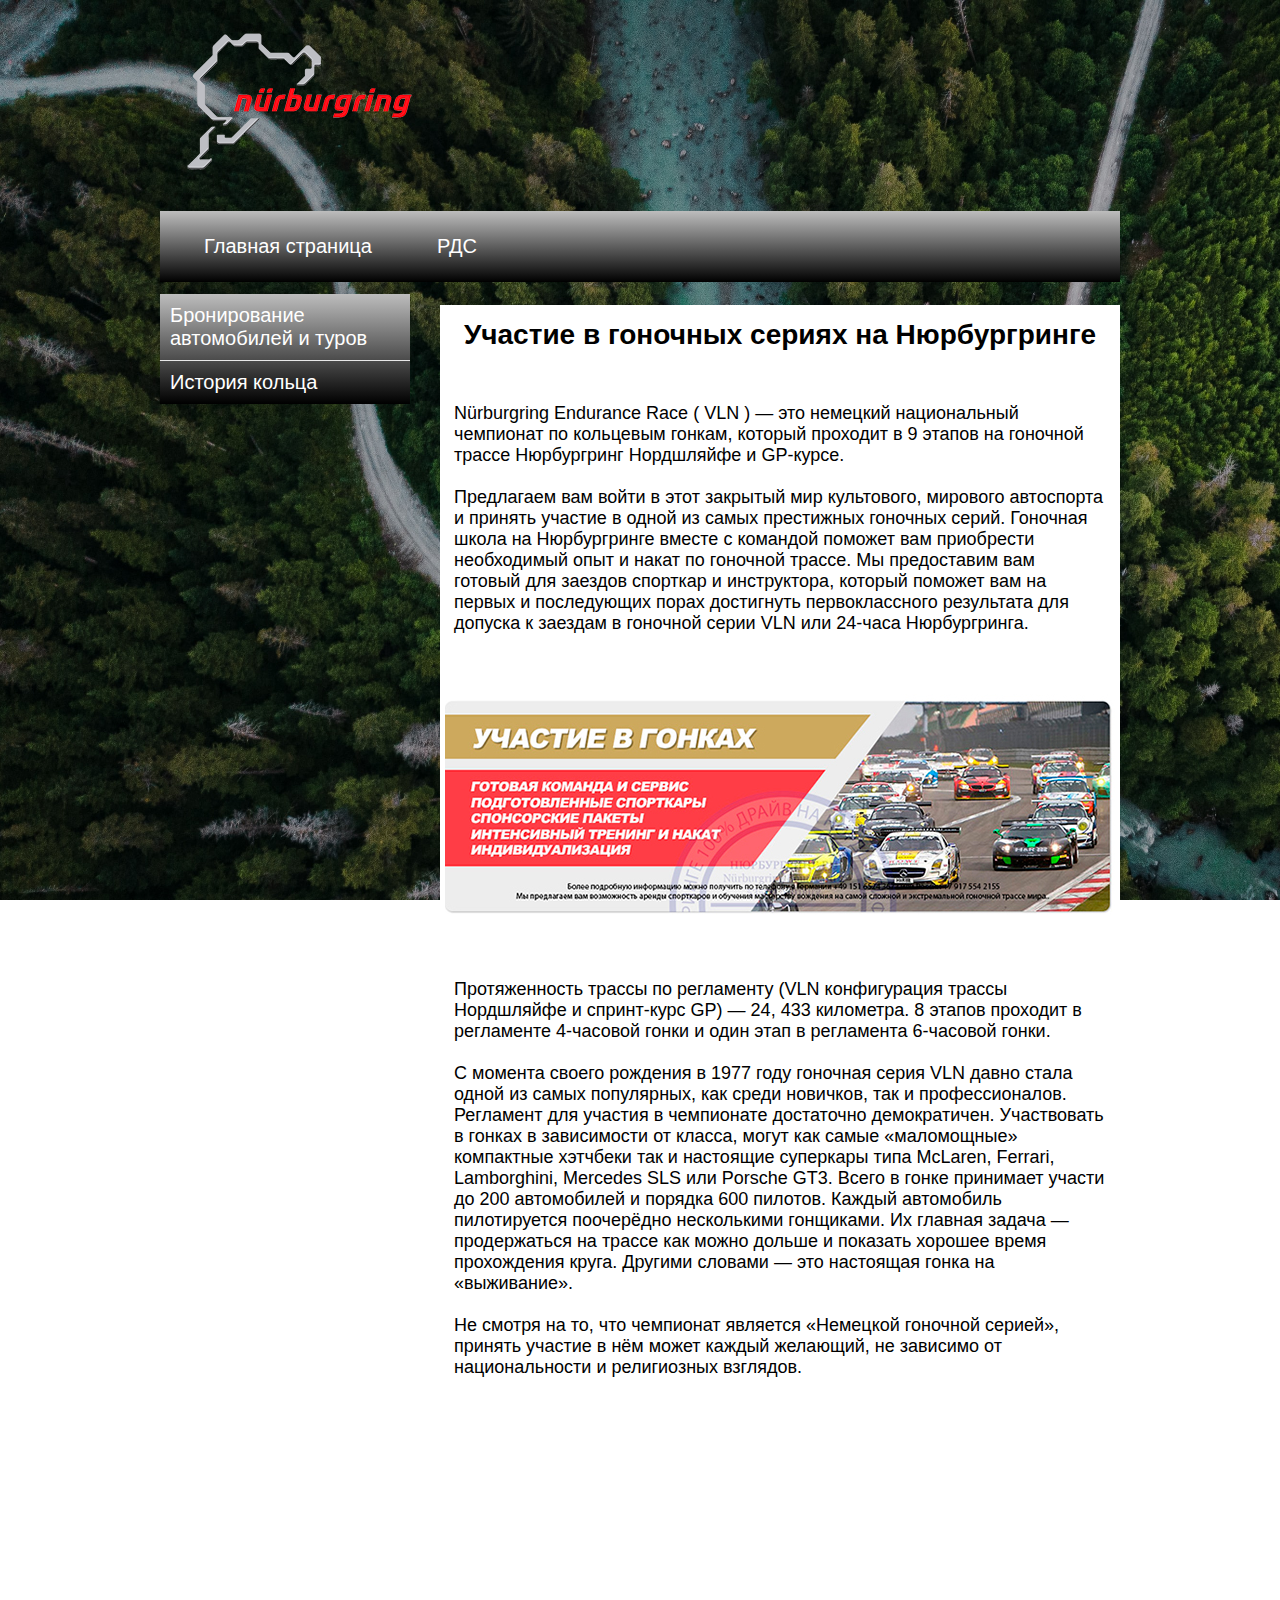
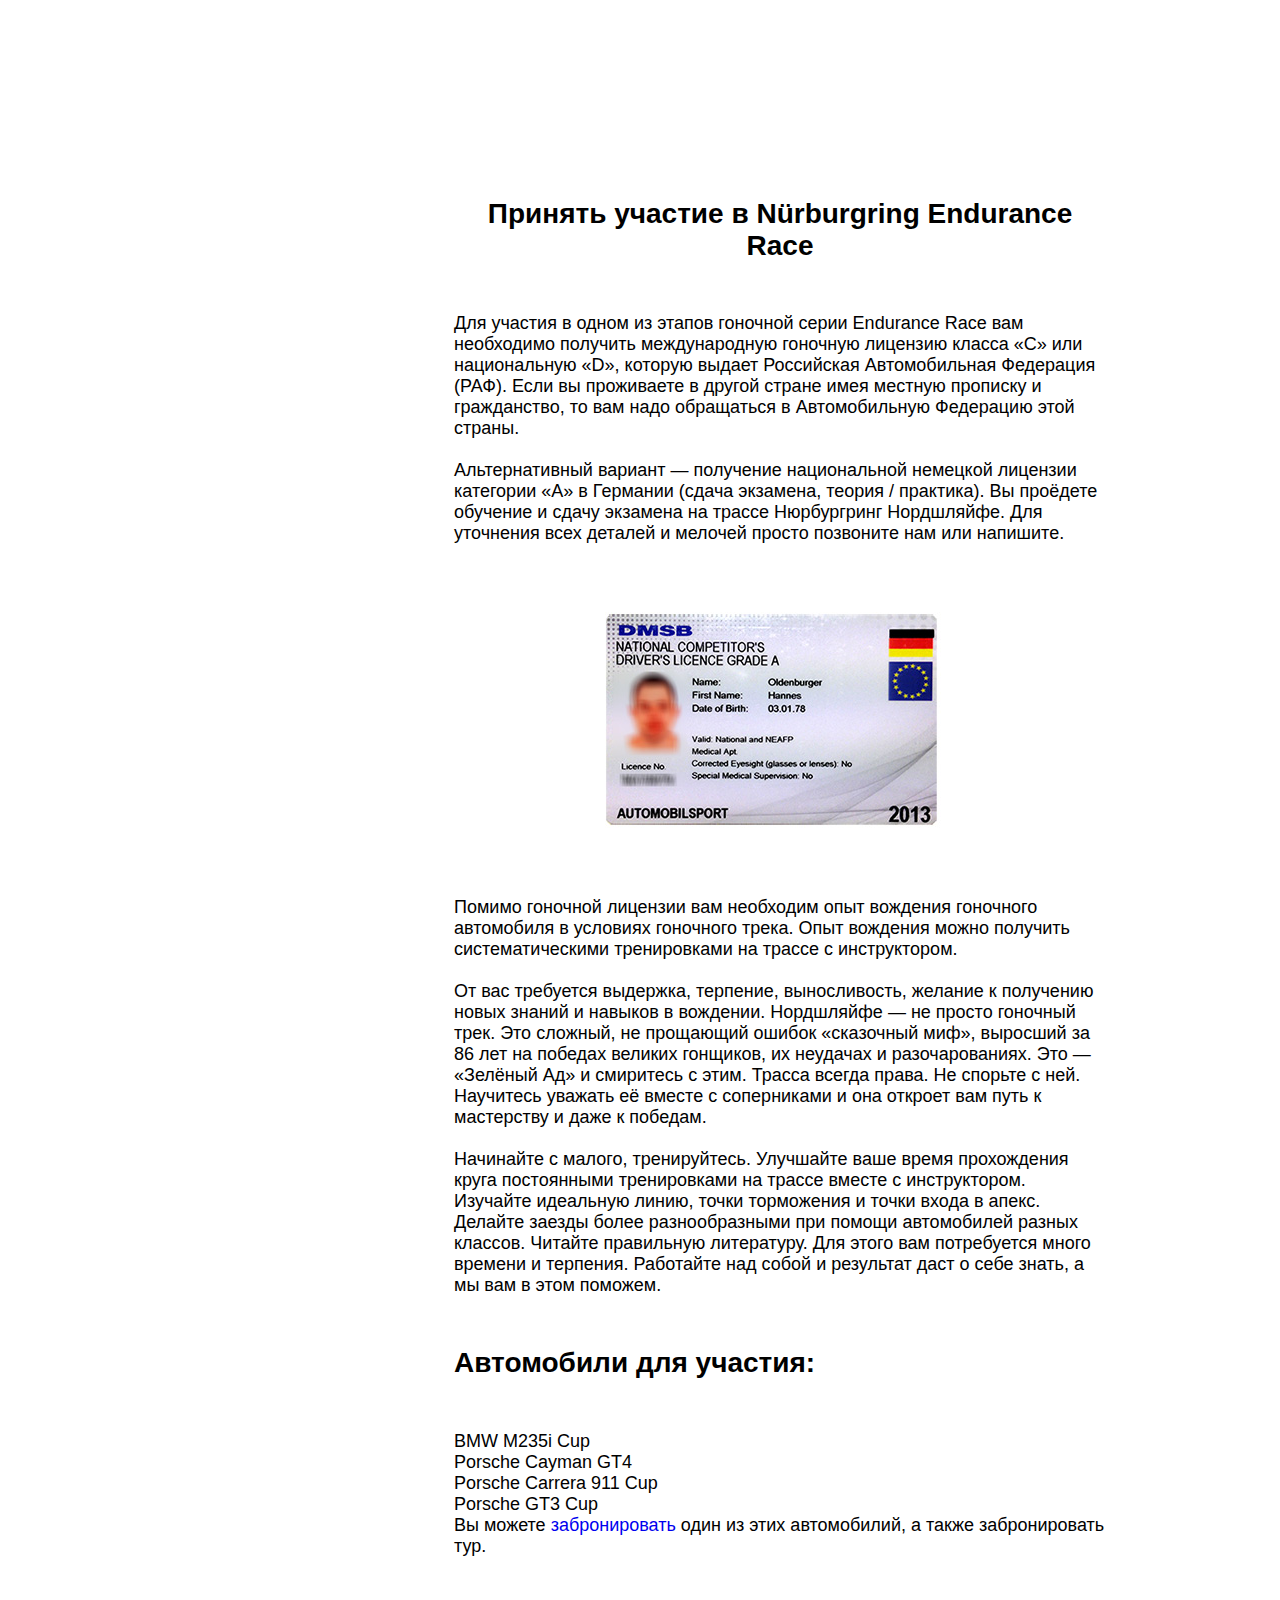
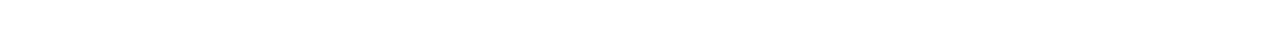
<file: NURRR.html>
<!DOCTYPE html>
<html>
 <head>
 	<link rel="shortcut icon" href="pics/fav.png" type="image/x-icon">
 	 	<link rel="stylesheet" href="CSS/nur.css">
  <meta charset="utf-8">
  <title>Нюрбургринг</title>
 </head>
  	<style>
   body {
    background:
     url(pics/nurb.png) fixed 
   }
  </style>
   <a class="back_to_top" title="Наверх">↑</a>
<body>
	<div id="wrapper">
		<header><img src="pics/nurl.png"></header>
		<nav> 
			<ul class="top-menu">
				<h1><li><a href="index.html">Главная страница</a></li>
				<li><a href="try.html">РДС</a></li>
			</ul>
		</nav>
		<aside>
		<nav>
				<ul class="aside-menu">
					<li><a href="NURA.html">Бронирование автомобилей и туров</a></li>
					<li><a href="NURR.html">История кольца</a></li></h1>
				</ul>
			</nav>
		</aside>
		<section>
			<h2 align = "center">Участие в гоночных сериях на Нюрбургринге</h2>
			<h1>Nürburgring Endurance Race ( VLN ) — это немецкий национальный чемпионат по кольцевым гонкам, который проходит в 9 этапов на гоночной трассе Нюрбургринг Нордшляйфе и GP-курсе.<br><br>

Предлагаем вам войти в этот закрытый мир культового, мирового автоспорта и принять участие в одной из самых престижных гоночных серий. Гоночная школа на Нюрбургринге вместе с командой поможет вам приобрести необходимый опыт и накат по гоночной трассе. Мы предоставим вам готовый для заездов спорткар и инструктора, который поможет вам на первых и последующих порах достигнуть первоклассного результата для допуска к заездам в гоночной серии VLN﻿ или 24-часа Нюрбургринга.</h1><br>
<p align="center"><img src="pics/nurrr.jpg"></p><br>

<h1>Протяженность трассы по регламенту (VLN конфигурация трассы Нордшляйфе и спринт-курс GP) — 24, 433 километра. 8 этапов проходит в регламенте 4-часовой гонки и один этап в регламента 6-часовой гонки.<br><br>

С момента своего рождения в 1977 году гоночная серия VLN давно стала одной из самых популярных, как среди новичков, так и профессионалов. Регламент для участия в чемпионате достаточно демократичен. Участвовать в гонках в зависимости от класса, могут как самые «маломощные» компактные хэтчбеки так и настоящие суперкары типа McLaren, Ferrari, Lamborghini, Mercedes SLS или Porsche GT3. Всего в гонке принимает участи до 200 автомобилей и порядка 600 пилотов. Каждый автомобиль пилотируется поочерёдно несколькими гонщиками. Их главная задача — продержаться на трассе как можно дольше и показать хорошее время прохождения круга. Другими словами —﻿ это настоящая гонка на «﻿﻿выживание»﻿.<br><br>

Не смотря на то, что чемпионат является «﻿Немецкой гоночной серией»﻿, принять участие в нём может каждый желающий, не зависимо от национальности и религиозных взглядов.</h1>
<p align="center"><iframe width="560" height="315" src="https://www.youtube.com/embed/_GRPCfHo1Ds" frameborder="0" allow="accelerometer; autoplay; clipboard-write; encrypted-media; gyroscope; picture-in-picture" allowfullscreen></iframe></p><br>

<h2 align="center">Принять участие в Nürburgring Endurance Race</h2>
<h1>Для участия в одном из этапов гоночной серии Endurance Race вам необходимо получить международную гоночную лицензию класса «С» или национальную «﻿D»﻿, которую выдает Российская Автомобильная Федерация (РАФ)﻿. Если вы проживаете в другой стране имея местную прописку и гражданство, то вам надо обращаться в Автомобильную Федерацию этой страны. <br><br>

Альтернативный вариант —﻿ получение национальной немецкой лицензии категории «﻿А»﻿ в Германии (сдача экзамена, теория / практика)﻿. Вы проёдете обучение и сдачу экзамена на трассе Нюрбургринг Нордшляйфе. Для уточнения всех деталей и мелочей просто позвоните нам или напишите﻿.</h1><br>
<p align = "center"><img src ="pics/nurp.jpg"></p><br>
<h1>Помимо гоночной лицензии вам необходим опыт вождения гоночного автомобиля в условиях гоночного трека. Опыт вождения можно получить систематическими тренировками на трассе с инструктором.<br><br>

От вас требуется выдержка, терпение, выносливость, желание к получению новых знаний и навыков в вождении. Нордшляйфе — не просто гоночный трек. Это сложный, не прощающий ошибок «сказочный миф», выросший за 86 лет на победах великих гонщиков, их неудачах и разочарованиях. Это — «Зелёный Ад» и смиритесь с этим. Трасса всегда права. Не спорьте с ней. Научитесь уважать её вместе с соперниками и она откроет вам путь к мастерству и даже к победам.<br><br>

Начинайте с малого, тренируйтесь. Улучшайте ваше время прохождения круга постоянными тренировками на трассе вместе с инструктором. Изучайте идеальную линию, точки торможения и точки входа в апекс. Делайте заезды более разнообразными при помощи автомобилей разных классов. Читайте правильную литературу. Для этого вам потребуется много времени и терпения. Работайте над собой и результат даст о себе знать, а мы вам в этом поможем﻿.</h1>
<h2>Автомобили для участия:</h2>
<h1>
BMW M235i Cup<br>
Porsche Cayman GT4<br>
Porsche Carrera 911 Cup<br>
Porsche GT3 Cup<br>
Вы можете <a href = "NURA.html">забронировать</a> один из этих автомобилий, а также забронировать тур.</h1>
		</section>
	</div>
	<script src="anim.js"></script>
</body>
</html>
</file>
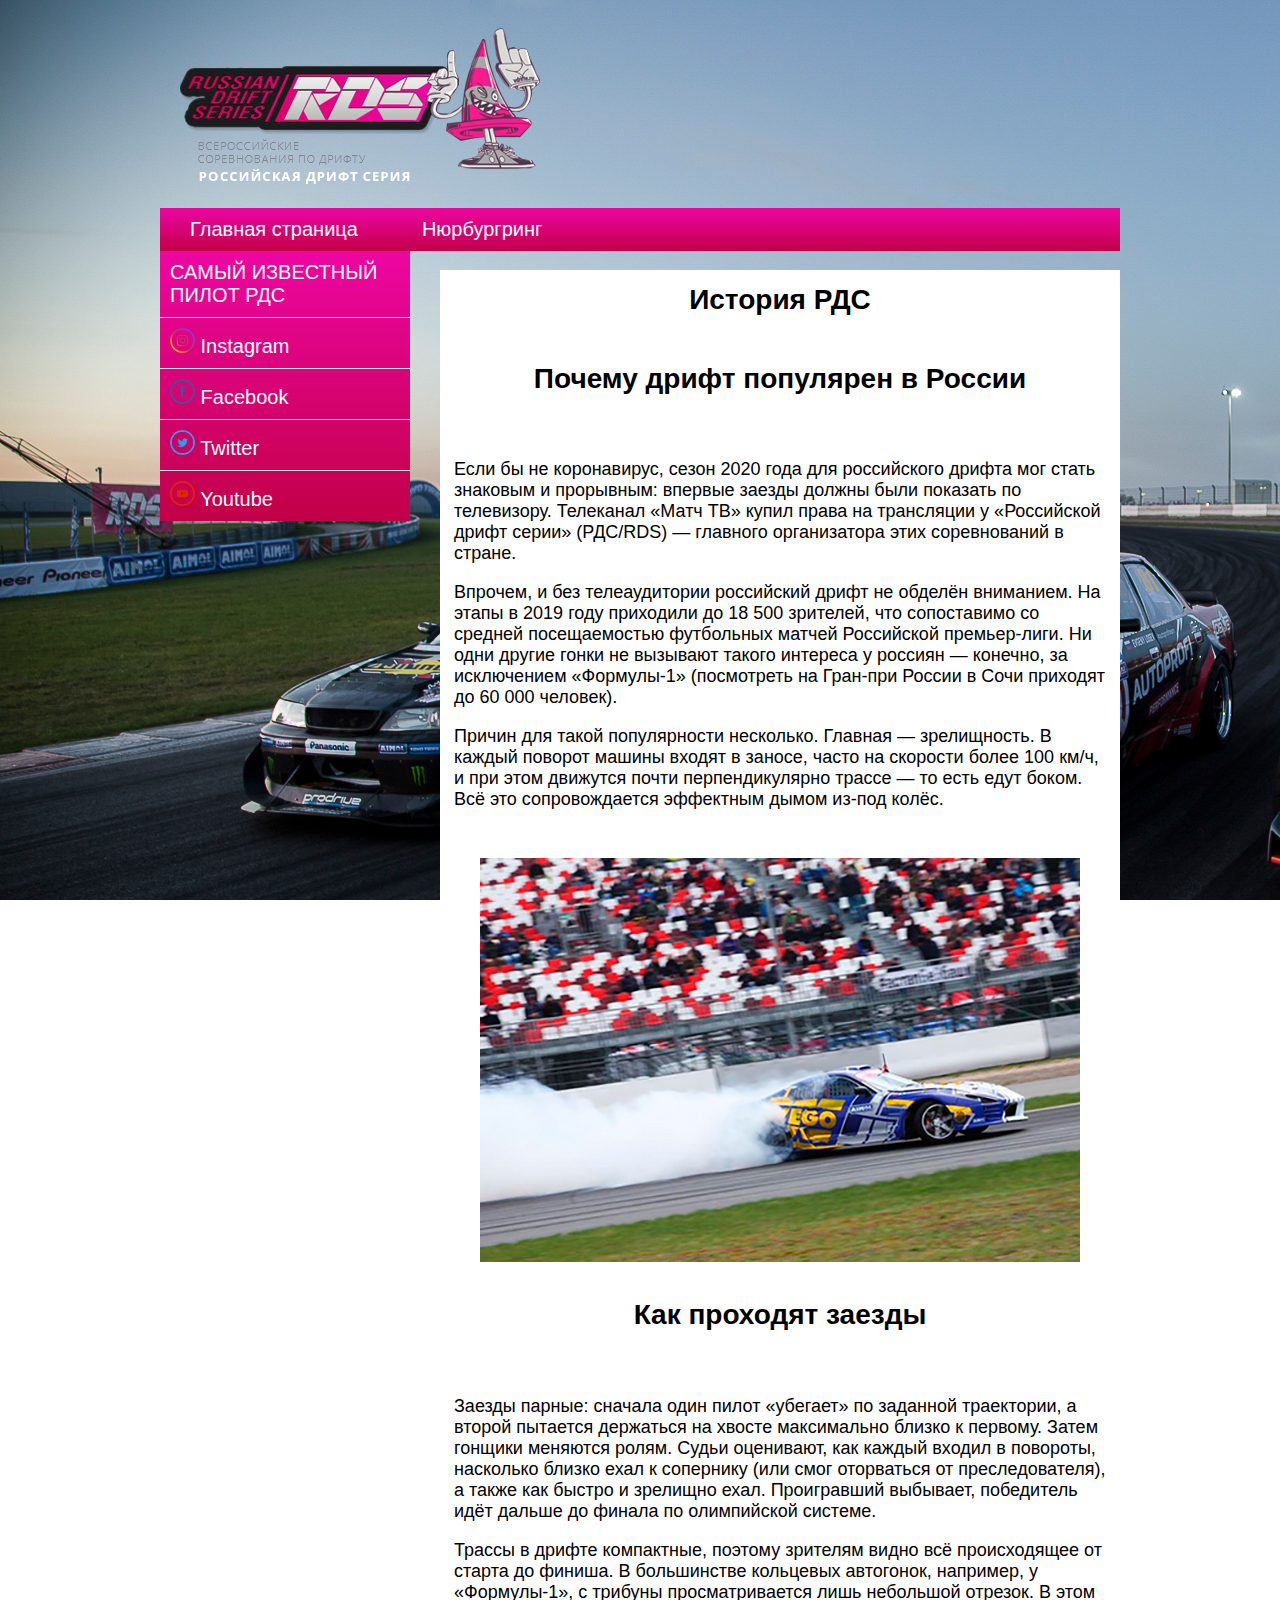
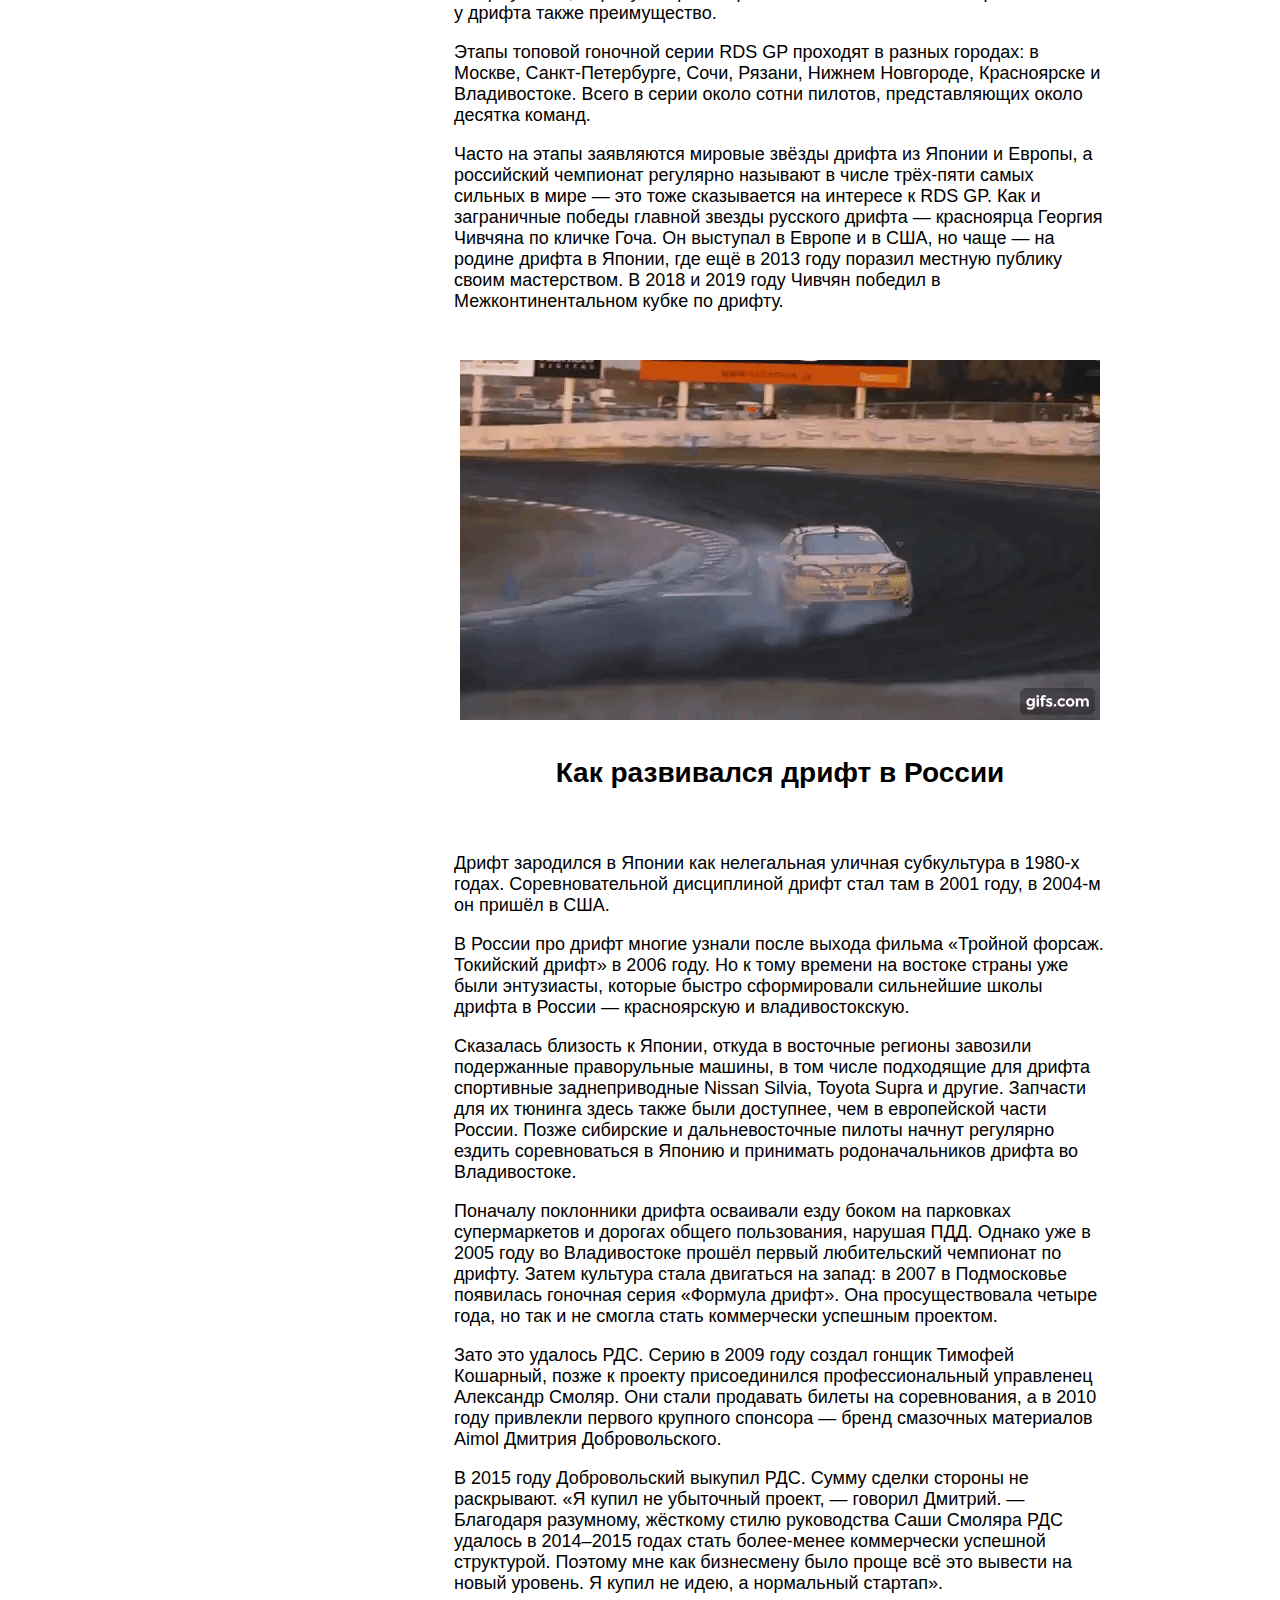
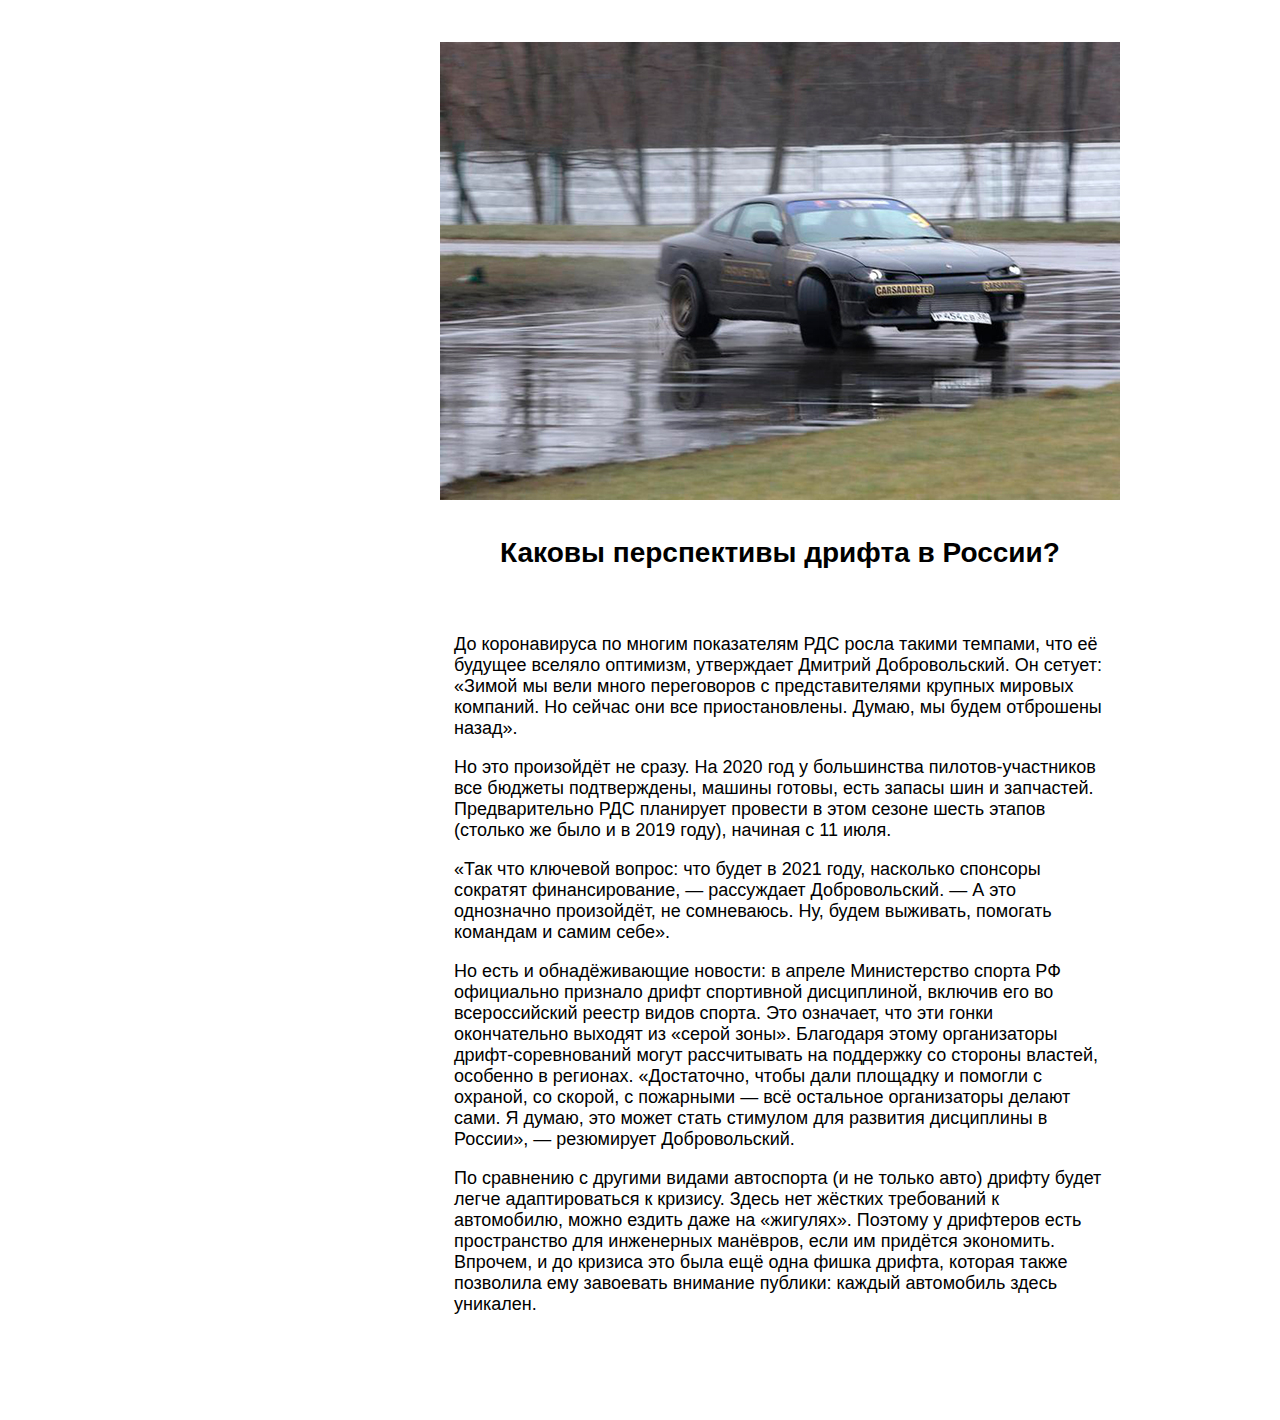
<file: try.html>
<!DOCTYPE html>
<html>
<head>
	<link rel="shortcut icon" href="pics/fav.png" type="image/x-icon">
 	<link rel="stylesheet" href="CSS/rdsr2.css">
 	<meta charset="utf-8">
 	<title>РДС</title>
</head>
<style>
   body {
    background:
     url(pics/rdsb.jpg) fixed 
   }
  </style>
     <a class="back_to_top" title="Наверх">↑</a>
  <body>
<div id="wrapper">
		<header><img src="pics/rdsl1.png"></header>
		<nav> 
			<ul class="top-menu">
				<li><a href="index.html">Главная страница</a></li>
<li><a href="NURR.html">Нюрбургринг</a></li>
			</ul>
		</nav>
		<div id="heading"></div>
		<aside>
			<nav>
				<ul class="aside-menu">
					<li><a href = "try2.html">САМЫЙ ИЗВЕСТНЫЙ ПИЛОТ РДС</a></li>
					<li><a href="https://www.instagram.com/rds_gp/"><img src="pics/instagram.png" width="25" height="25"> Instagram</a></li>
				<li><a href="https://www.facebook.com/rdsgrandprix/"><img src="pics/facebook.png" width="25" height="25"> Facebook</a></li>
				<li><a href="https://twitter.com/vdrifte"><img src="pics/twitter.png" width="25" height="25"> Twitter</a></li>
				<li><a href="https://www.youtube.com/user/vdrifte"><img src="pics/youtube.png" width="25" height="25"> Youtube</a></li>
				</ul>
			</nav>
		</aside>
		<section>
		<h1   align="center">История РДС</h1>
	   <h1 align="center">Почему дрифт популярен в России</h1>
	   <h2><p>Если бы не коронавирус, сезон 2020 года для российского дрифта мог стать знаковым и прорывным: впервые заезды должны были показать по телевизору. Телеканал «Матч ТВ» купил права на трансляции у «Российской дрифт серии» (РДС/RDS) — главного организатора этих соревнований в стране.</p>

	<p>Впрочем, и без телеаудитории российский дрифт не обделён вниманием. На этапы в 2019 году приходили до 18 500 зрителей, что сопоставимо со средней посещаемостью футбольных матчей Российской премьер-лиги. Ни одни другие гонки не вызывают такого интереса у россиян — конечно, за исключением «Формулы-1» (посмотреть на Гран-при России в Сочи приходят до 60 000 человек).</p>

	<p>Причин для такой популярности несколько. Главная — зрелищность. В каждый поворот машины входят в заносе, часто на скорости более 100 км/ч, и при этом движутся почти перпендикулярно трассе — то есть едут боком. Всё это сопровождается эффектным дымом из-под колёс.</p></h2>
	<p align ="center"><img src="pics/vd0.jpg" class="center1"></p>
	<h1 align="center">Как проходят заезды</h1>
	<h2><p>Заезды парные: сначала один пилот «убегает» по заданной траектории, а второй пытается держаться на хвосте максимально близко к первому. Затем гонщики меняются ролям. Судьи оценивают, как каждый входил в повороты, насколько близко ехал к сопернику (или смог оторваться от преследователя), а также как быстро и зрелищно ехал. Проигравший выбывает, победитель идёт дальше до финала по олимпийской системе.</p>

	<p>
	Трассы в дрифте компактные, поэтому зрителям видно всё происходящее от старта до финиша. В большинстве кольцевых автогонок, например, у «Формулы-1», с трибуны просматривается лишь небольшой отрезок. В этом у дрифта также преимущество.</p>


	<p>Этапы топовой гоночной серии RDS GP проходят в разных городах: в Москве, Санкт-Петербурге, Сочи, Рязани, Нижнем Новгороде, Красноярске и Владивостоке. Всего в серии около сотни пилотов, представляющих около десятка команд.</p>


	<p>
	Часто на этапы заявляются мировые звёзды дрифта из Японии и Европы, а российский чемпионат регулярно называют в числе трёх-пяти самых сильных в мире — это тоже сказывается на интересе к RDS GP. Как и заграничные победы главной звезды русского дрифта — красноярца Георгия Чивчяна по кличке Гоча. Он выступал в Европе и в США, но чаще — на родине дрифта в Японии, где ещё в 2013 году поразил местную публику своим мастерством. В 2018 и 2019 году Чивчян победил в Межконтинентальном кубке по дрифту.</p></h2>
	<p align = "center"><img src="pics/vd1.gif" class ="center1"></p>
	<h1 align = "center">Как развивался дрифт в России</h1>
	<h2><p>Дрифт зародился в Японии как нелегальная уличная субкультура в 1980-х годах. Соревновательной дисциплиной дрифт стал там в 2001 году, в 2004-м он пришёл в США.</p>

	<p>В России про дрифт многие узнали после выхода фильма «Тройной форсаж. Токийский дрифт» в 2006 году. Но к тому времени на востоке страны уже были энтузиасты, которые быстро сформировали сильнейшие школы дрифта в России — красноярскую и владивостокскую.</p>

	<p>Сказалась близость к Японии, откуда в восточные регионы завозили подержанные праворульные машины, в том числе подходящие для дрифта спортивные заднеприводные Nissan Silvia, Toyota Supra и другие. Запчасти для их тюнинга здесь также были доступнее, чем в европейской части России. Позже сибирские и дальневосточные пилоты начнут регулярно ездить соревноваться в Японию и принимать родоначальников дрифта во Владивостоке.</p>

	<p>Поначалу поклонники дрифта осваивали езду боком на парковках супермаркетов и дорогах общего пользования, нарушая ПДД. Однако уже в 2005 году во Владивостоке прошёл первый любительский чемпионат по дрифту. Затем культура стала двигаться на запад: в 2007 в Подмосковье появилась гоночная серия «Формула дрифт». Она просуществовала четыре года, но так и не смогла стать коммерчески успешным проектом.

	<p>Зато это удалось РДС. Серию в 2009 году создал гонщик Тимофей Кошарный, позже к проекту присоединился профессиональный управленец Александр Смоляр. Они стали продавать билеты на соревнования, а в 2010 году привлекли первого крупного спонсора — бренд смазочных материалов Aimol Дмитрия Добровольского.</p>

	<p>В 2015 году Добровольский выкупил РДС. Сумму сделки стороны не раскрывают. «Я купил не убыточный проект, — говорил Дмитрий. — Благодаря разумному, жёсткому стилю руководства Саши Смоляра РДС удалось в 2014–2015 годах стать более-менее коммерчески успешной структурой. Поэтому мне как бизнесмену было проще всё это вывести на новый уровень. Я купил не идею, а нормальный стартап».</p></h2>
	<p><img src="pics/vd2.jpg" class ="center1"></p>
	<h1 align ="center">Каковы перспективы дрифта в России?</h1>
	<h2><p>До коронавируса по многим показателям РДС росла такими темпами, что её будущее вселяло оптимизм, утверждает Дмитрий Добровольский. Он сетует: «Зимой мы вели много переговоров с представителями крупных мировых компаний. Но сейчас они все приостановлены. Думаю, мы будем отброшены назад».</p>

	<p>Но это произойдёт не сразу. На 2020 год у большинства пилотов-участников все бюджеты подтверждены, машины готовы, есть запасы шин и запчастей. Предварительно РДС планирует провести в этом сезоне шесть этапов (столько же было и в 2019 году), начиная с 11 июля.</p>

	<p>«Так что ключевой вопрос: что будет в 2021 году, насколько спонсоры сократят финансирование, — рассуждает Добровольский. — А это однозначно произойдёт, не сомневаюсь. Ну, будем выживать, помогать командам и самим себе».</p>

	<p>Но есть и обнадёживающие новости: в апреле Министерство спорта РФ официально признало дрифт спортивной дисциплиной, включив его во всероссийский реестр видов спорта. Это означает, что эти гонки окончательно выходят из «серой зоны». Благодаря этому организаторы дрифт-соревнований могут рассчитывать на поддержку со стороны властей, особенно в регионах. «Достаточно, чтобы дали площадку и помогли с охраной, со скорой, с пожарными — всё остальное организаторы делают сами. Я думаю, это может стать стимулом для развития дисциплины в России», — резюмирует Добровольский.</p>

	<p>По сравнению с другими видами автоспорта (и не только авто) дрифту будет легче адаптироваться к кризису. Здесь нет жёстких требований к автомобилю, можно ездить даже на «жигулях». Поэтому у дрифтеров есть пространство для инженерных манёвров, если им придётся экономить. Впрочем, и до кризиса это была ещё одна фишка дрифта, которая также позволила ему завоевать внимание публики: каждый автомобиль здесь уникален.</p></h2>
		</section>
</div>
  <script src="anim.js"></script>
</body>
</html>
</file>
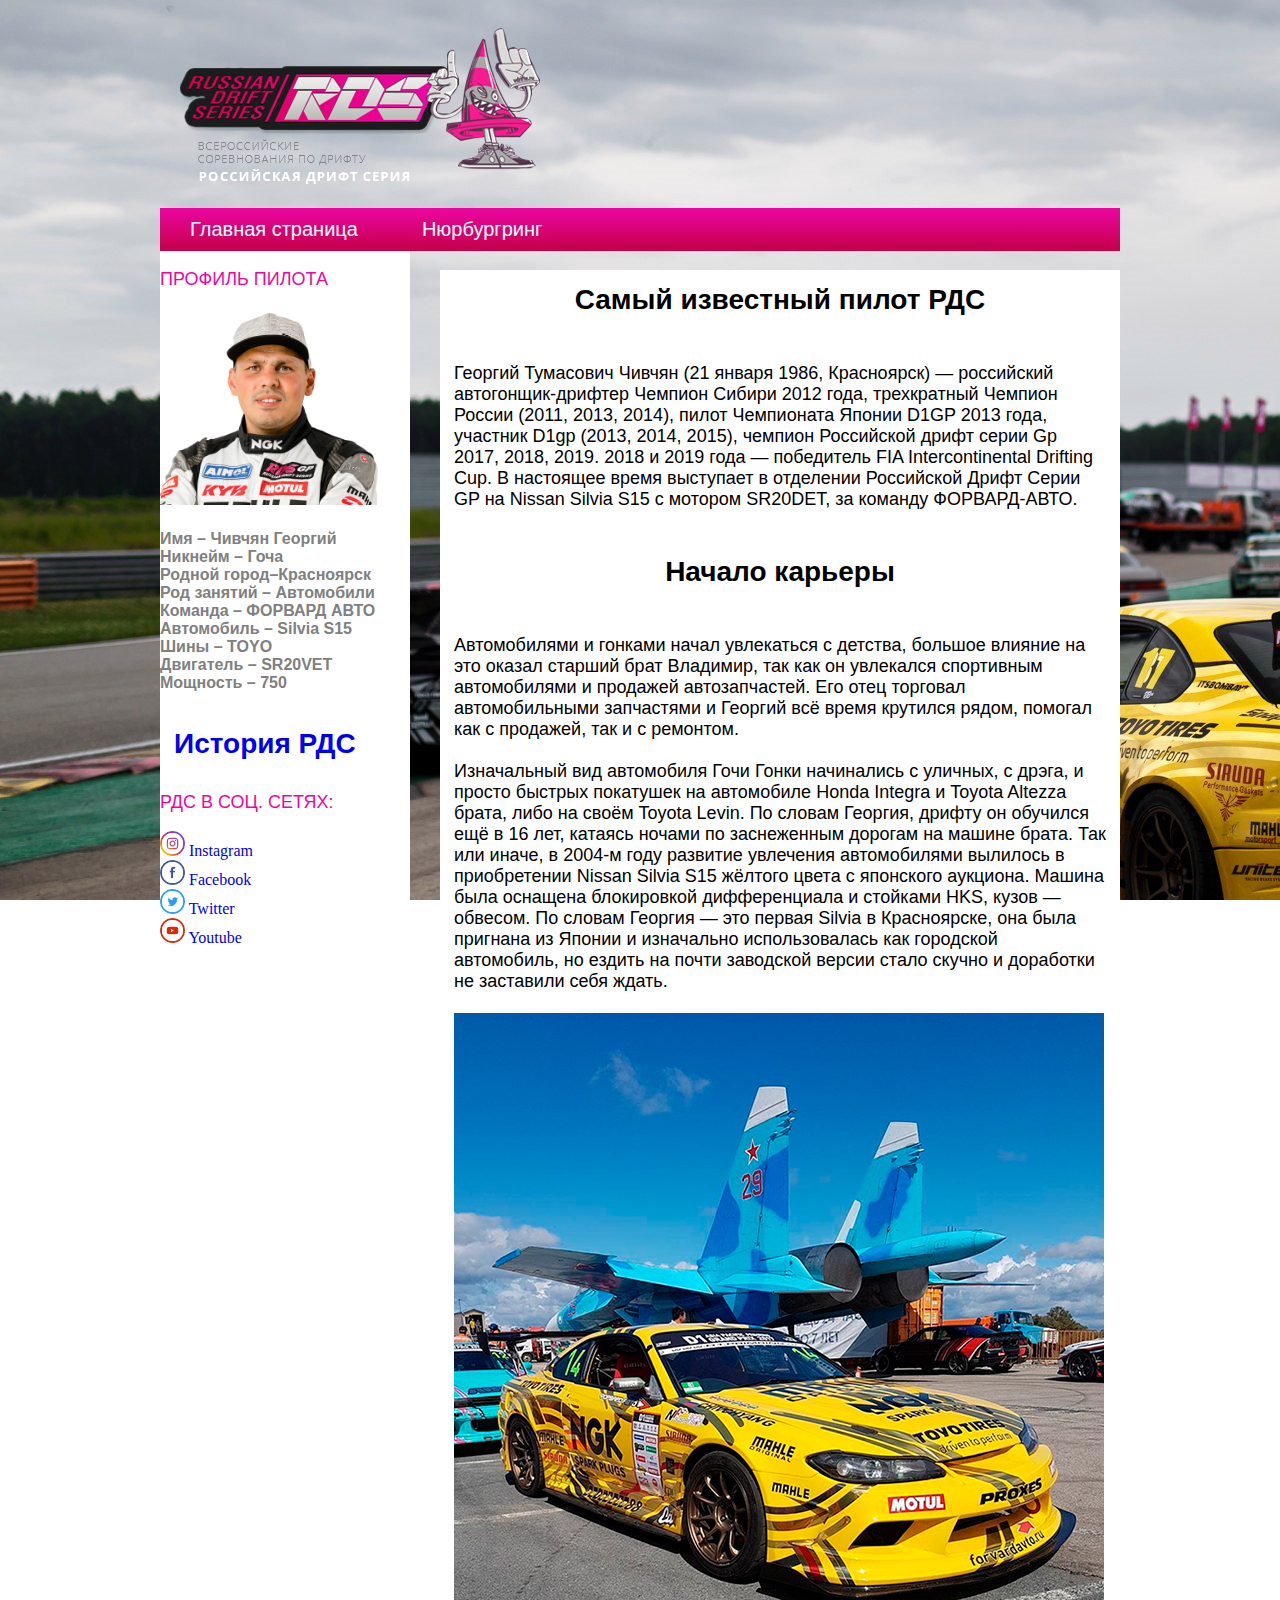
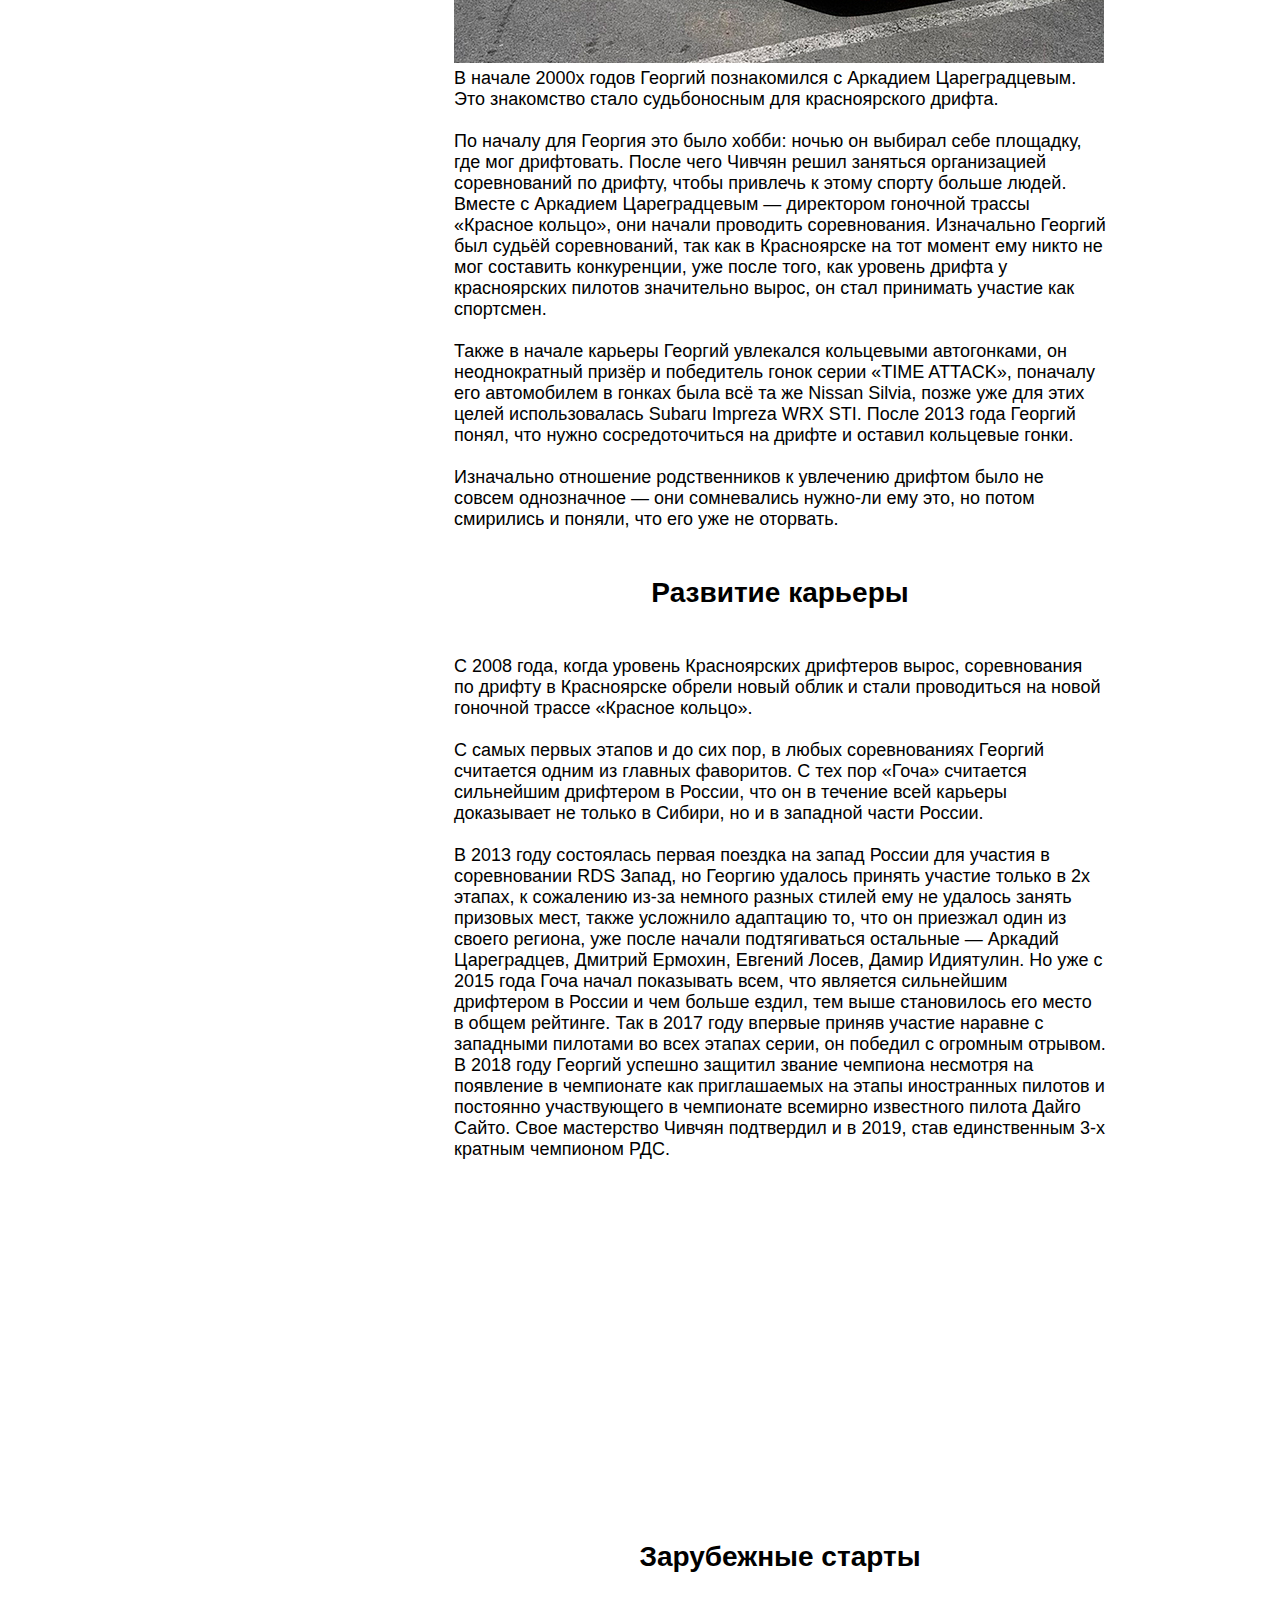
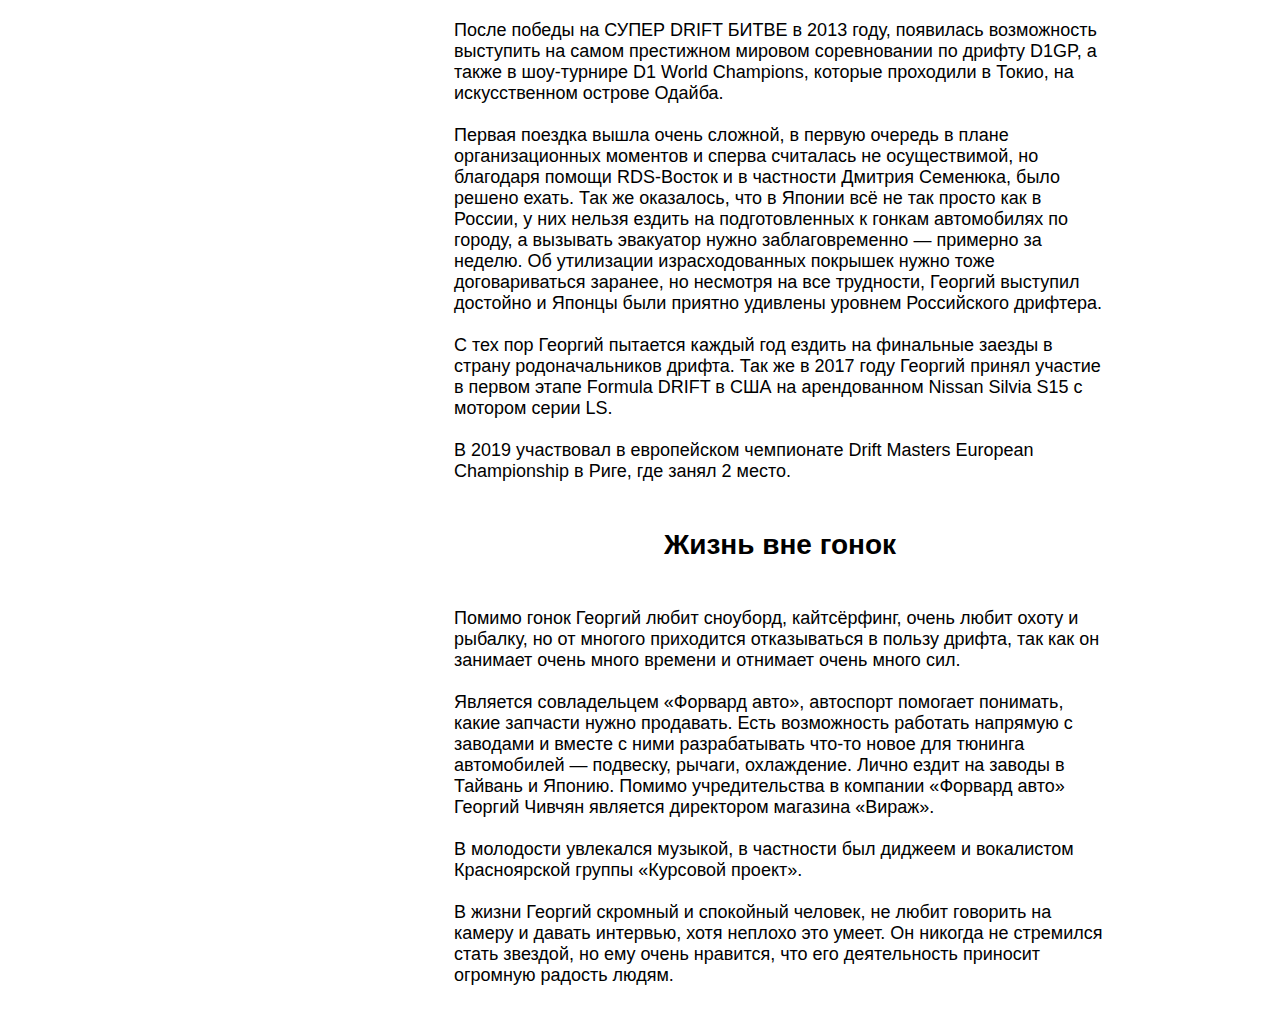
<file: try2.html>
<!DOCTYPE html>
<html>
<head>
	<link rel="shortcut icon" href="pics/fav.png" type="image/x-icon">
 	<link rel="stylesheet" href="CSS/try3.css">
 	<meta charset="utf-8">
 	<title>РДС</title>
</head>
<style>
   body {
    background:
     url(pics/arc0.jpg)
     fixed /* Путь к файлу с рисунком фона */
   }
  </style>
  <a class="back_to_top" title="Наверх">↑</a>
  <body>
<div id="wrapper">
		<header><img src="pics/rdsl1.png"></header>
		<nav> 
			<ul class="top-menu">
				<li><a href="index.html">Главная страница</a></li>
				<li><a href="NURR.html">Нюрбургринг</a></li>
			</ul>
		</nav>
		<div id="heading"></div>
		<aside>
			<h3>ПРОФИЛЬ ПИЛОТА</h3>
			<img src="pics/Tsar.png" width="223" height="197">
			<br>
			<h4>Имя – Чивчян Георгий<br>
			Никнейм – Гоча<br>
			Родной город–Красноярск<br>
			Род занятий – Автомобили<br>
			Команда – ФОРВАРД АВТО<br>
			Автомобиль – Silvia S15<br>
			Шины – TOYO<br>
			Двигатель – SR20VET<br>
			Мощность – 750</h4>
			<h1><a href="try.html">История РДС</a></h1>
			<h3>РДС В СОЦ. СЕТЯХ:</h3>
			<ul2>
				<li><a href="https://www.instagram.com/rds_gp/"><img src="pics/instagram.png" width="25" height="25"> Instagram</a></li>
				<li><a href="https://www.facebook.com/rdsgrandprix/"><img src="pics/facebook.png" width="25" height="25"> Facebook</a></li>
				<li><a href="https://twitter.com/vdrifte"><img src="pics/twitter.png" width="25" height="25"> Twitter</a></li>
				<li><a href="https://www.youtube.com/user/vdrifte"><img src="pics/youtube.png" width="25" height="25"> Youtube</a></li>
			</ul2>
		</aside>
		<section>
		 <h1   align="center">Самый известный пилот РДС</h1>
	   <h2>Георгий Тумасович Чивчян (21 января 1986, Красноярск) — российский автогонщик-дрифтер Чемпион Сибири 2012 года, трехкратный Чемпион России (2011, 2013, 2014), пилот Чемпионата Японии D1GP 2013 года, участник D1gp (2013, 2014, 2015), чемпион Российской дрифт серии Gp 2017, 2018, 2019. 2018 и 2019 года — победитель FIA Intercontinental Drifting Cup. В настоящее время выступает в отделении Российской Дрифт Серии GP на Nissan Silvia S15 с мотором SR20DET, за команду ФОРВАРД-АВТО.</h2>
	   <h1   align="center">Начало карьеры</h1>
	   <h2>Автомобилями и гонками начал увлекаться с детства, большое влияние на это оказал старший брат Владимир, так как он увлекался спортивным автомобилями и продажей автозапчастей. Его отец торговал автомобильными запчастями и Георгий всё время крутился рядом, помогал как с продажей, так и с ремонтом.<br><br>


	Изначальный вид автомобиля Гочи
	Гонки начинались с уличных, с дрэга, и просто быстрых покатушек на автомобиле Honda Integra и Toyota Altezza брата, либо на своём Toyota Levin. По словам Георгия, дрифту он обучился ещё в 16 лет, катаясь ночами по заснеженным дорогам на машине брата. Так или иначе, в 2004-м году развитие увлечения автомобилями вылилось в приобретении Nissan Silvia S15 жёлтого цвета с японского аукциона. Машина была оснащена блокировкой дифференциала и стойками HKS, кузов — обвесом. По словам Георгия — это первая Silvia в Красноярске, она была пригнана из Японии и изначально использовалась как городской автомобиль, но ездить на почти заводской версии стало скучно и доработки не заставили себя ждать.<br><br>
	<img src="pics/tsar1.jpg" class="center1">

	В начале 2000х годов Георгий познакомился с Аркадием Цареградцевым. Это знакомство стало судьбоносным для красноярского дрифта.<br><br>

	По началу для Георгия это было хобби: ночью он выбирал себе площадку, где мог дрифтовать. После чего Чивчян решил заняться организацией соревнований по дрифту, чтобы привлечь к этому спорту больше людей. Вместе с Аркадием Цареградцевым — директором гоночной трассы «Красное кольцо», они начали проводить соревнования. Изначально Георгий был судьёй соревнований, так как в Красноярске на тот момент ему никто не мог составить конкуренции, уже после того, как уровень дрифта у красноярских пилотов значительно вырос, он стал принимать участие как спортсмен.<br><br>

	Также в начале карьеры Георгий увлекался кольцевыми автогонками, он неоднократный призёр и победитель гонок серии «TIME ATTACK», поначалу его автомобилем в гонках была всё та же Nissan Silvia, позже уже для этих целей использовалась Subaru Impreza WRX STI. После 2013 года Георгий понял, что нужно сосредоточиться на дрифте и оставил кольцевые гонки.<br><br>

	Изначально отношение родственников к увлечению дрифтом было не совсем однозначное — они сомневались нужно-ли ему это, но потом смирились и поняли, что его уже не оторвать.</h2>
	<h1 align ="center">Развитие карьеры</h1>
	<h2>С 2008 года, когда уровень Красноярских дрифтеров вырос, соревнования по дрифту в Красноярске обрели новый облик и стали проводиться на новой гоночной трассе «Красное кольцо».<br><br>

	С самых первых этапов и до сих пор, в любых соревнованиях Георгий считается одним из главных фаворитов. С тех пор «Гоча» считается сильнейшим дрифтером в России, что он в течение всей карьеры доказывает не только в Сибири, но и в западной части России.<br><br>

	В 2013 году состоялась первая поездка на запад России для участия в соревновании RDS Запад, но Георгию удалось принять участие только в 2х этапах, к сожалению из-за немного разных стилей ему не удалось занять призовых мест, также усложнило адаптацию то, что он приезжал один из своего региона, уже после начали подтягиваться остальные — Аркадий Цареградцев, Дмитрий Ермохин, Евгений Лосев, Дамир Идиятулин. Но уже с 2015 года Гоча начал показывать всем, что является сильнейшим дрифтером в России и чем больше ездил, тем выше становилось его место в общем рейтинге. Так в 2017 году впервые приняв участие наравне с западными пилотами во всех этапах серии, он победил с огромным отрывом. В 2018 году Георгий успешно защитил звание чемпиона несмотря на появление в чемпионате как приглашаемых на этапы иностранных пилотов и постоянно участвующего в чемпионате всемирно известного пилота Дайго Сайто. Свое мастерство Чивчян подтвердил и в 2019, став единственным 3-х кратным чемпионом РДС.</h2>

	<p align="center"><iframe width="560" height="315" src="https://www.youtube.com/embed/3JL_4EBhmOc" frameborder="0" allow="accelerometer; autoplay; clipboard-write; encrypted-media; gyroscope; picture-in-picture" allowfullscreen></iframe></p>

	<h1 align ="center">Зарубежные старты</h1>

	<h2>После победы на СУПЕР DRIFT БИТВЕ в 2013 году, появилась возможность выступить на самом престижном мировом соревновании по дрифту D1GP, а также в шоу-турнире D1 World Champions, которые проходили в Токио, на искусственном острове Одайба.<br><br>

	Первая поездка вышла очень сложной, в первую очередь в плане организационных моментов и сперва считалась не осуществимой, но благодаря помощи RDS-Восток и в частности Дмитрия Семенюка, было решено ехать. Так же оказалось, что в Японии всё не так просто как в России, у них нельзя ездить на подготовленных к гонкам автомобилях по городу, а вызывать эвакуатор нужно заблаговременно — примерно за неделю. Об утилизации израсходованных покрышек нужно тоже договариваться заранее, но несмотря на все трудности, Георгий выступил достойно и Японцы были приятно удивлены уровнем Российского дрифтера.<br><br>

	С тех пор Георгий пытается каждый год ездить на финальные заезды в страну родоначальников дрифта. Так же в 2017 году Георгий принял участие в первом этапе Formula DRIFT в США на арендованном Nissan Silvia S15 с мотором серии LS.<br><br>

	В 2019 участвовал в европейском чемпионате Drift Masters European Championship в Риге, где занял 2 место.</h2>

	<h1 align="center">Жизнь вне гонок</h1>

	<h2>Помимо гонок Георгий любит сноуборд, кайтсёрфинг, очень любит охоту и рыбалку, но от многого приходится отказываться в пользу дрифта, так как он занимает очень много времени и отнимает очень много сил.
	<br><br>
	Является совладельцем «Форвард авто», автоспорт помогает понимать, какие запчасти нужно продавать. Есть возможность работать напрямую с заводами и вместе с ними разрабатывать что-то новое для тюнинга автомобилей — подвеску, рычаги, охлаждение. Лично ездит на заводы в Тайвань и Японию. Помимо учредительства в компании «Форвард авто» Георгий Чивчян является директором магазина «Вираж».<br><br>

	В молодости увлекался музыкой, в частности был диджеем и вокалистом Красноярской группы «Курсовой проект».<br><br>

	В жизни Георгий скромный и спокойный человек, не любит говорить на камеру и давать интервью, хотя неплохо это умеет. Он никогда не стремился стать звездой, но ему очень нравится, что его деятельность приносит огромную радость людям.</h2>
		</section>
</div>
 <script src="anim.js"></script>
</body>
</html>
</file>
<file: CSS/irl.css>
#wrapper {
  max-width: 960px;
  margin: auto;
}
header {
  padding: 20px;
}
nav a {
  text-decoration: none;
}

a {
  text-decoration: none;
}

a:hover {
    text-decoration: underline;
   }

nav a:hover {
    text-decoration: underline;
   }

h1{
  font-family: "Helvetica Neue", Helvetica, Arial, sans-serif;
}

h2{
  font-family: "Helvetica Neue", Helvetica, Arial, sans-serif;
   font-weight:normal;
      font-size: 18px; /* Размер шрифта в пунктах */ 
}

h3{
  font-family: "Helvetica Neue", Helvetica, Arial, sans-serif;
   font-weight:normal;
      font-size: 18px; /* Размер шрифта в пунктах */ 
  color:#ed06a2;
}

nav ul {
     background: linear-gradient(to top, #000000, #BDBDBD);
  margin: 0;
  padding: 0;
}

nav li {
  list-style-position: inside;
  font: 20px 'Comic Sans MS', sans-serif;
  padding: 10px;
}

.top-menu li {
  display: inline-block;
  padding: 10px 30px;
  margin: 0;

}

.top-menu li.active {
  background: #29c5e6;
  color: #ffffff;
}

.top-menu a {
  color: #FFFFFF;
}

section {
  background: rgba(0, 0, 0, 0);
  margin-right:0px;
  padding-bottom: 10px;
  background:transparent;
}
.back_to_top {
  position: fixed;
  bottom: 80px;
  right: 40px;
  z-index: 9999;
  width: 30px;
  height: 30px;
  text-align: center;
  line-height: 30px;
  background: #f5f5f5;
  color: #444;
  cursor: pointer;
  border-radius: 2px;
  display: none;
}

.back_to_top:hover {
  background: #e9ebec;
}

.back_to_top-show {
  display: block;
}
</file>
<file: CSS/style.css>
#wrapper {
  max-width: 960px;
  margin: auto;
}
header {
  padding: 20px;
}
nav a {
  text-decoration: none;
}

a {
  text-decoration: none;
}

a:hover {
    text-decoration: underline;
   }

nav a:hover {
    text-decoration: underline;
   }

nav ul {
     background: linear-gradient(to top, #000000, #BDBDBD);
  margin: 0;
  padding: 0;
}

nav li {
  list-style-position: inside;
  font: 20px 'Verdana', sans-serif;
  padding: 10px;
}

.top-menu li {
  display: inline-block;
  padding: 10px 30px;
  margin: 0;

}

h1{
  font-family: 'Verdana', sans-serif;
  font-size: 18px;
  font-weight:normal;
  padding: 14px;
}
h2{
  font-family: 'Verdana', sans-serif;
  font-size: 28px;
  font-weight:900;
  padding: 14px;
}

.top-menu li.active {
  background: #29c5e6;
  color: #ffffff;
}

.top-menu a {
  color: #FFFFFF;
}
section {
  background: rgba(0, 0, 0, 0);
  margin-right:0px;
  padding-bottom: 10px;
  background:transparent;
}

.form {
  margin:auto;
  width: 400px;
    font-family: "Verdana";
    font-size: 15px;
    color: whitesmoke;
  }

  .form .infofield {
    margin-top: 10px;
    font-weight: bold;
      color: #FFFFFF;
      font-family: "Verdana";
      font-size: 15px;
  }

.form select, .form input, .form textarea {
    width: 100%;
    margin: 5px 0;
    padding: 5px 15px;
      font-family: "Verdana";
      font-size: 15px;
  }

  .caption {
    font-size: 30px;
    text-align: center;
      font-family: "Verdana";
      font-size: 55px;
      color: #FFFFFF;
  }
  .aside-menu li {
  font-weight: 300;
  list-style-type: none;
  border-top: 1px solid #e7e7e7;
}

.aside-menu li:first-child {
  border: none;
}

.aside-menu li.active {
  color: #29c5e6;
}

.aside-menu a {
  color: #ffffff;
}
aside {
  float: left;
  width: 250px;
}

.back_to_top {
  position: fixed;
  bottom: 80px;
  right: 40px;
  z-index: 9999;
  width: 30px;
  height: 30px;
  text-align: center;
  line-height: 30px;
  background: #f5f5f5;
  color: #444;
  cursor: pointer;
  border-radius: 2px;
  display: none;
}

.back_to_top:hover {
  background: #e9ebec;
}

.back_to_top-show {
  display: block;
}

.button{
margin: 0px 20px 0px 20px;
}
</file>
<file: CSS/nur.css>
#wrapper {
	max-width: 960px;
	margin: auto;
}
header {
	padding: 20px;
}
nav a {
	text-decoration: none;
}

a {
	text-decoration: none;
}

a:hover {
    text-decoration: underline;
   }

nav a:hover {
    text-decoration: underline;
   }

nav ul {
	   background: linear-gradient(to top, #000000, #BDBDBD);
	margin: 0;
	padding: 0;
}

nav li {
	list-style-position: inside;
	font: 20px 'Verdana', sans-serif;
	padding: 10px;
}

.top-menu li {
	display: inline-block;
	padding: 10px 30px;
	margin: 0;

}

h1{
	font-family: 'Verdana', sans-serif;
	font-size: 18px;
	font-weight:normal;
	padding: 14px;
}
h2{
	font-family: 'Verdana', sans-serif;
	font-size: 28px;
	font-weight:900;
	padding: 14px;
}

.top-menu li.active {
	background: #29c5e6;
	color: #ffffff;
}

.top-menu a {
	color: #FFFFFF;
}
section {
  margin-left: 280px;
  padding-bottom: 50px;
  margin-right:0px;
  background-color:#ffffff;
}

.aside-menu li {
  font-weight: 300;
  list-style-type: none;
  border-top: 1px solid #e7e7e7;
}

.aside-menu li:first-child {
  border: none;
}

.aside-menu li.active {
  color: #29c5e6;
}

.aside-menu a {
  color: #ffffff;
}
aside {
  float: left;
  width: 250px;
}

.back_to_top {
  position: fixed;
  bottom: 80px;
  right: 40px;
  z-index: 9999;
  width: 30px;
  height: 30px;
  text-align: center;
  line-height: 30px;
  background: #f5f5f5;
  color: #444;
  cursor: pointer;
  border-radius: 2px;
  display: none;
}

.back_to_top:hover {
  background: #e9ebec;
}

.back_to_top-show {
  display: block;
}
</file>
<file: CSS/rdsr2.css>
#wrapper {
  max-width: 960px;
  margin: auto;
}
header {
  padding: 20px;
}
nav a {
  text-decoration: none;
}

a {
  text-decoration: none;
}

a:hover {
    text-decoration: underline;
   }

nav a:hover {
    text-decoration: underline;
   }

nav ul {
     background: linear-gradient(to top, #c20047, #ed06a2);
  margin: 0;
  padding: 0;
}

nav li {
  list-style-position: inside;
  font: 20px 'Verdana', sans-serif;
  padding: 10px;
}

.top-menu li {
  display: inline-block;
  padding: 10px 30px;
  margin: 0;

}

h1{
  font-family: 'Verdana', sans-serif;
  font-size: 28px;
  font-weight:900;
  padding: 14px;
}
h2{
    font-family: 'Verdana', sans-serif;
  font-size: 18px;
  font-weight:normal;
  padding: 14px;
}
h4{
    font-family: "Verdana", sans-serif;  
  color:#808080;
  font-weight:small;
}
h3{
  font-family: "Verdana", sans-serif;
   font-weight:normal;
      font-size: 18px; /* Размер шрифта в пунктах */ 
  color:#ed06a2;
}

.top-menu li.active {
  background: #29c5e6;
  color: #ffffff;
}

.top-menu a {
  color: #FFFFFF;
}
section {
  margin-left: 280px;
  padding-bottom: 50px;
  margin-right:0px;
  background-color:#ffffff;
}

.aside-menu li {
  font-weight: 300;
  list-style-type: none;
  border-top: 1px solid #e7e7e7;
}

.aside-menu li:first-child {
  border: none;
}

.aside-menu li.active {
  color: #29c5e6;
}

.aside-menu a {
  color: #ffffff;
}
aside {
  float: left;
  width: 250px;
}

.back_to_top {
  position: fixed;
  bottom: 80px;
  right: 40px;
  z-index: 9999;
  width: 30px;
  height: 30px;
  text-align: center;
  line-height: 30px;
  background: #f5f5f5;
  color: #444;
  cursor: pointer;
  border-radius: 2px;
  display: none;
}

.back_to_top:hover {
  background: #e9ebec;
}

.back_to_top-show {
  display: block;
}
</file>
<file: CSS/try3.css>
#wrapper {
  max-width: 960px;
  margin: auto;
}
header {
  padding: 20px;
}
nav a {
  text-decoration: none;
}

a {
  text-decoration: none;
}

a:hover {
    text-decoration: underline;
   }

nav a:hover {
    text-decoration: underline;
   }

nav ul {
     background: linear-gradient(to top, #c20047, #ed06a2);
  margin: 0;
  padding: 0;
}

nav li {
  list-style-position: inside;
  font: 20px 'Verdana', sans-serif;
  padding: 10px;
}

.top-menu li {
  display: inline-block;
  padding: 10px 30px;
  margin: 0;

}

h1{
  font-family: 'Verdana', sans-serif;
  font-size: 28px;
  font-weight:900;
  padding: 14px;
}
h2{
    font-family: 'Verdana', sans-serif;
  font-size: 18px;
  font-weight:normal;
  padding: 14px;
}
h4{
    font-family: "Verdana", sans-serif;  
  color:#808080;
  font-weight:small;
}
h3{
  font-family: "Verdana", sans-serif;
   font-weight:normal;
      font-size: 18px; /* Размер шрифта в пунктах */ 
  color:#ed06a2;
}

.top-menu li.active {
  background: #29c5e6;
  color: #ffffff;
}

.top-menu a {
  color: #FFFFFF;
}
section {
  margin-left: 280px;
  padding-bottom: 50px;
  margin-right:0px;
  background-color:#ffffff;
  padding-bottom: 10px;
}

.aside-menu li {
  font-weight: 300;
  list-style-type: square;
  border-top: 1px solid #e7e7e7;
}

.aside-menu li:first-child {
  border: none;
}

.aside-menu li.active {
  color: #29c5e6;
}

.aside-menu a {
  color: #8f8f8f;
}
aside {
  float: left;
  width: 250px;
  background-color:#ffffff;
}

ul2{
    display: inline;
    list-style-type: none;
    margin: 0;
    padding: 0;
    overflow: hidden;
}

.back_to_top {
  position: fixed;
  bottom: 80px;
  right: 40px;
  z-index: 9999;
  width: 30px;
  height: 30px;
  text-align: center;
  line-height: 30px;
  background: #f5f5f5;
  color: #444;
  cursor: pointer;
  border-radius: 2px;
  display: none;
}

.back_to_top:hover {
  background: #e9ebec;
}

.back_to_top-show {
  display: block;
}
</file>
